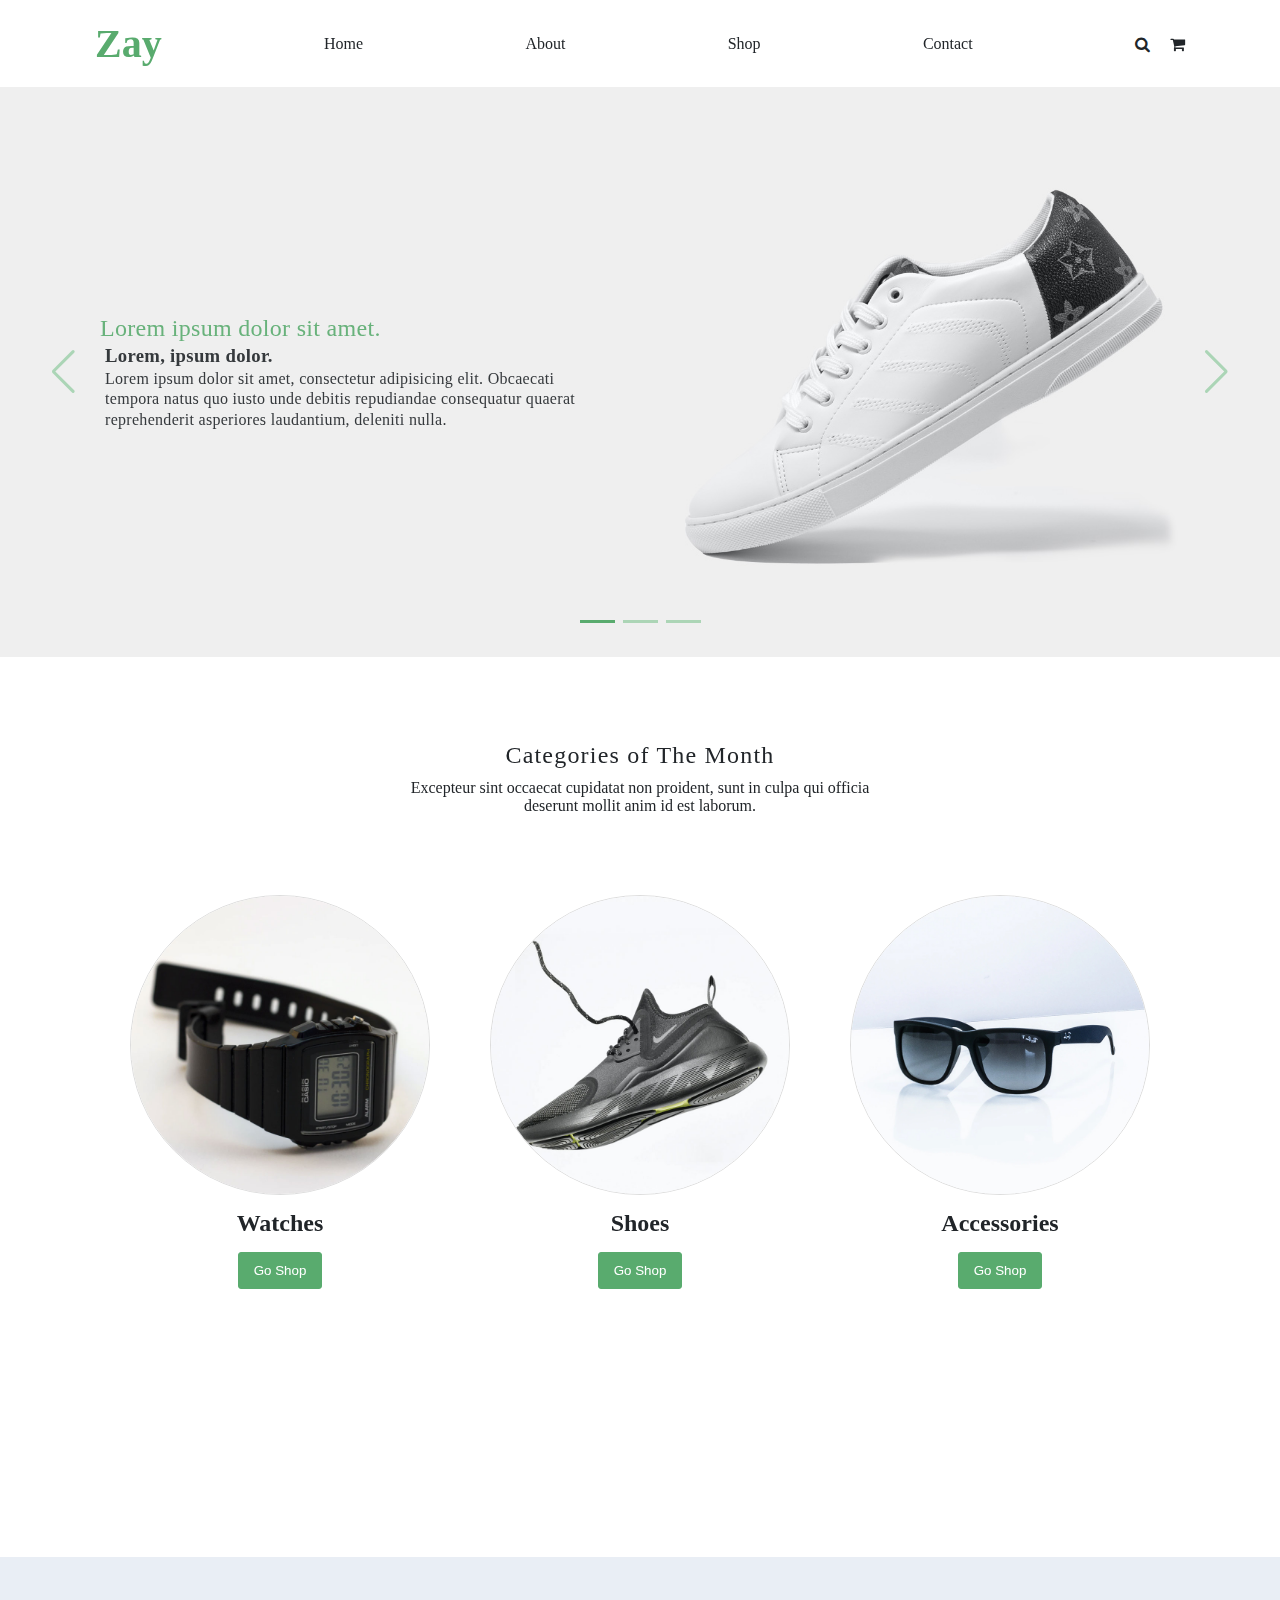
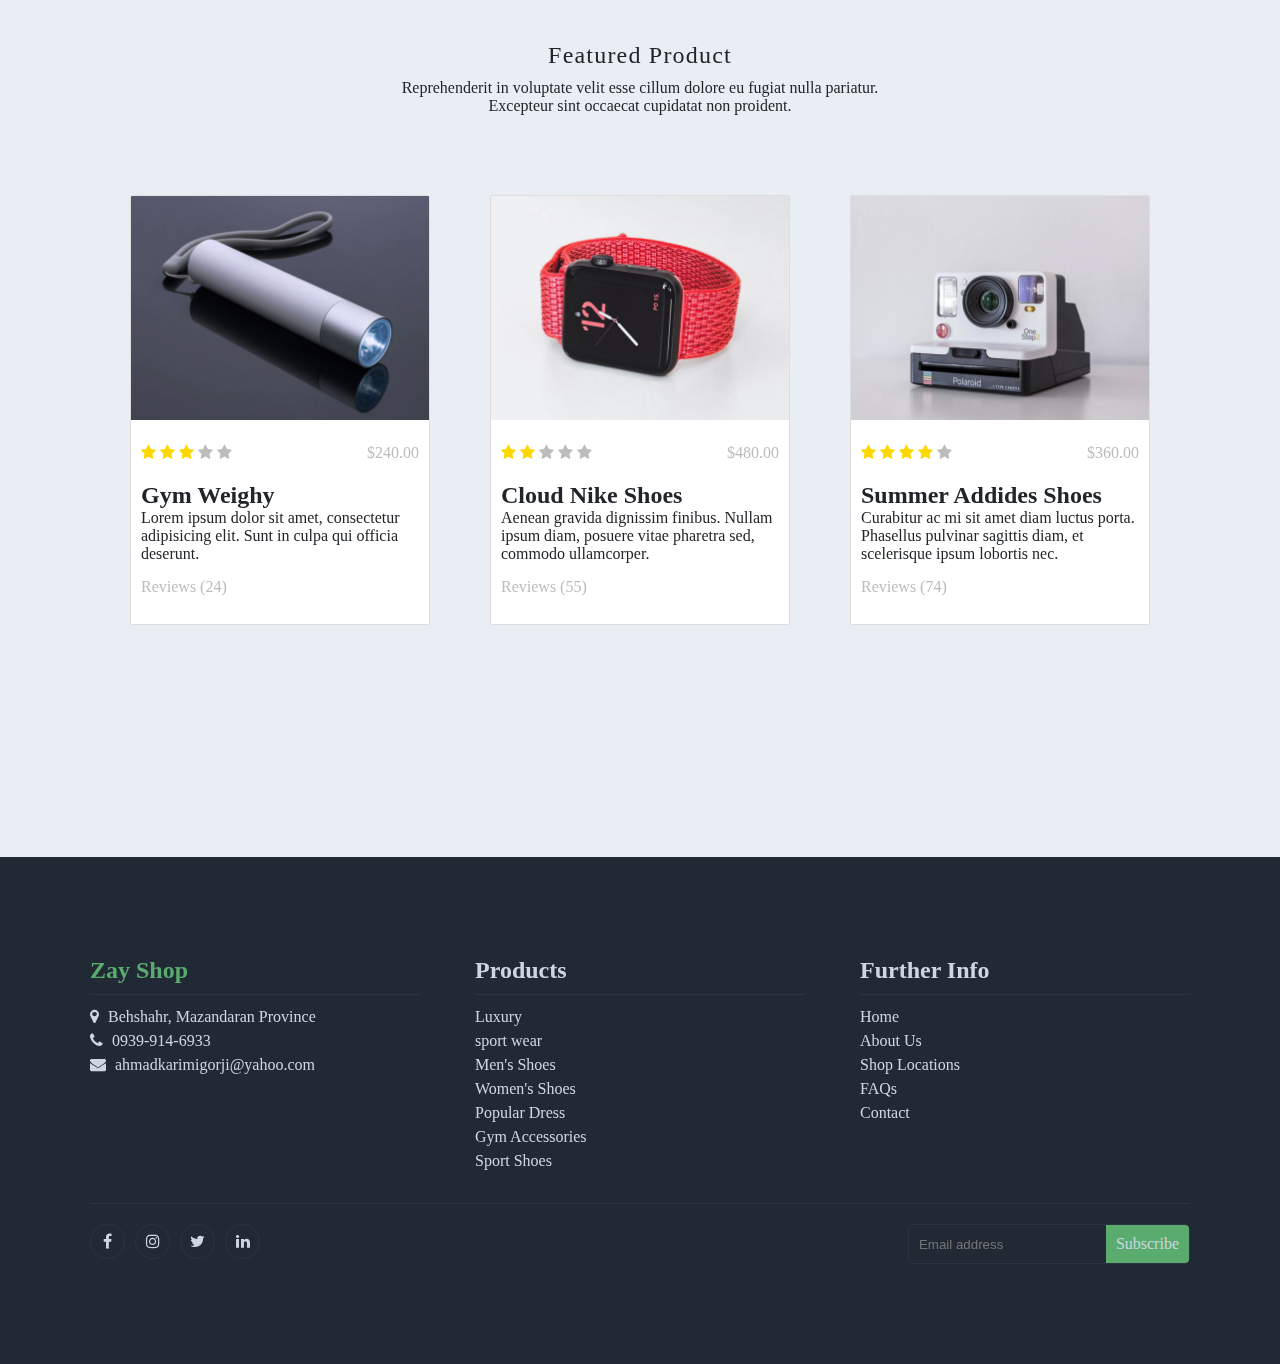
<file: index.html>
<!DOCTYPE html>
<html lang="en">
  <head>
    <meta charset="UTF-8" />
    <meta http-equiv="X-UA-Compatible" content="IE=edge" />
    <meta name="viewport" content="width=device-width, initial-scale=1.0" />
    <link rel="shortcut icon" href="assets/image/apple-icon.png" />
    <link
      rel="stylesheet"
      href="https://cdn.jsdelivr.net/npm/swiper@8/swiper-bundle.min.css"
    />
    <link rel="stylesheet" href="./css/style.css" />
    <!-- <link rel="stylesheet" href="./css/font.css"> -->
    <link
      rel="stylesheet"
      href="https://cdnjs.cloudflare.com/ajax/libs/font-awesome/4.7.0/css/font-awesome.css"
    />
    <title>Zay Shop</title>
  </head>
  <body>
    <!-- start header nav -->
    <header>
      <nav>
        <div class="container">
          <div class="navbar">
            <div class="navbar__menu">
              <a class="shop-name" href="">Zay</a>
              <ul class="menu__list">
                <ul>
                  <li class="menu__item"><a href="#">Home</a></li>
                  <li class="menu__item"><a href="about.html">About</a></li>
                  <li class="menu__item"><a href="shop.html">Shop</a></li>
                  <li class="menu__item"><a href="contact.html">Contact</a></li>
                </ul>
                <li class="menu__last-item">
                  <div class="search-box">
                    <input type="text" placeholder="Search..." />
                    <i class="fa fa-search"></i>
                  </div>
                  <span class="shopping-cart-icon">
                    <i class="fa fa-shopping-cart"></i>
                    <span class="quantity-cart"></span>
                  </span>
                </li>
              </ul>
            </div>
            <div class="hamberger-menu">
              <span><i class="fa fa-bars"></i></span>
            </div>
          </div>
        </div>
      </nav>
    </header>
    <!-- end header nav -->

    <!-- start search modal -->
    <div class="search-modal">
      <div class="search-modal__item">
        <div class="search-modal__close"><i class="fa fa-close"></i></div>
        <div class="search-box">
          <input class="search-input" type="text" placeholder="Search..." />
          <i class="fa fa-search"></i>
        </div>
      </div>
      <div class="search-modal-back-dray"></div>
    </div>
    <!-- end search modal -->

    <!-- start shopping cart modal -->
    <div class="modal-cart">
      <div class="modal__item">
        <span><i class="fa fa-close close-cart"></i></span>

        <div class="empty-cart">
          <p>Your Cart Is Empty</p>
          <img src="./assets/image/cart-icon.png" alt="cart icon" />
        </div>

        <div class="modal-cart-inner"></div>
        <div class="modal-btn">
          <p></p>
          <div>
            <div>
              <button class="btn btn-secondry clear-all">Clear All</button>
              <a href="buy.html" class="modal-buy-link">
                <button class="btn btn-primary buy-btn">buy</button>
              </a>
            </div>
            <p class="error"></p>
          </div>
        </div>
      </div>
    </div>
    <div class="modal-cart-back-dray"></div>
    <!-- end shopping cart modal -->

    <!-- start hero banner -->
    <div class="hero-banner">
      <div class="swiper">
        <!-- Additional required wrapper -->
        <div class="swiper-wrapper">
          <!-- Slides -->
          <div class="swiper-slide">
            <img src="assets/image/banner_img_01.jpg" alt="banner image" />
            <div class="hero-banner__text">
              <h2>Lorem ipsum dolor sit amet.</h2>
              <h3>Lorem, ipsum dolor.</h3>
              <p>
                Lorem ipsum dolor sit amet, consectetur adipisicing elit.
                Obcaecati tempora natus quo iusto unde debitis repudiandae
                consequatur quaerat reprehenderit asperiores laudantium,
                deleniti nulla.
              </p>
            </div>
          </div>
          <div class="swiper-slide">
            <img src="assets/image/banner_img_02.jpg" alt="banner image" />
            <div class="hero-banner__text">
              <h2>Lorem ipsum dolor sit amet.</h2>
              <h3>Lorem, ipsum dolor.</h3>
              <p>
                Lorem ipsum dolor sit amet, consectetur adipisicing elit.
                Obcaecati tempora natus quo iusto unde debitis repudiandae
                consequatur quaerat reprehenderit asperiores laudantium,
                deleniti nulla.
              </p>
            </div>
          </div>
          <div class="swiper-slide">
            <img src="assets/image/banner_img_03.jpg" alt="banner image" />
            <div class="hero-banner__text">
              <h2>Lorem ipsum dolor sit amet.</h2>
              <h3>Lorem, ipsum dolor.</h3>
              <p>
                Lorem ipsum dolor sit amet, consectetur adipisicing elit.
                Obcaecati tempora natus quo iusto unde debitis repudiandae
                consequatur quaerat reprehenderit asperiores laudantium,
                deleniti nulla.
              </p>
            </div>
          </div>
        </div>
        <!-- If we need pagination -->
        <div class="swiper-pagination"></div>

        <!-- If we need navigation buttons -->
        <div class="swiper-button-prev"></div>
        <div class="swiper-button-next"></div>
      </div>
    </div>
    <!-- end hero banner -->

    <!-- start categories of the month-->
    <div class="categories">
      <div class="container">
        <div class="categories-inner">
          <div class="header-categories">
            <h2>Categories of The Month</h2>
            <p>
              Excepteur sint occaecat cupidatat non proident, sunt in culpa qui
              officia deserunt mollit anim id est laborum.
            </p>
          </div>
          <div class="body-categories">
            <div class="product-categories">
              <img src="assets/image/category_img_01.jpg" alt="" />
              <h2>Watches</h2>
              <button class="btn btn-primary">Go Shop</button>
            </div>

            <div class="product-categories">
              <img src="assets/image/category_img_02.jpg" alt="" />
              <h2>Shoes</h2>
              <button class="btn btn-primary">Go Shop</button>
            </div>

            <div class="product-categories">
              <img src="assets/image/category_img_03.jpg" alt="" />
              <h2>Accessories</h2>
              <button class="btn btn-primary">Go Shop</button>
            </div>
          </div>
        </div>
      </div>
    </div>
    <!-- end categoris of the month-->

    <!-- start featured product -->
    <div class="featured">
      <div class="container">
        <div class="featured-inner">
          <div class="header-featured">
            <h2>Featured Product</h2>
            <p>
              Reprehenderit in voluptate velit esse cillum dolore eu fugiat
              nulla pariatur. Excepteur sint occaecat cupidatat non proident.
            </p>
          </div>
          <div class="body-featured">
            <div class="featured-product">
              <img src="assets/image/feature_prod_01.jpg" alt="" />
              <div class="details-featured">
                <div>
                  <span class="stars-box">
                    <i class="fa fa-star active"></i>
                    <i class="fa fa-star active"></i>
                    <i class="fa fa-star active"></i>
                    <i class="fa fa-star"></i>
                    <i class="fa fa-star"></i>
                  </span>
                  <span class="price">$240.00</span>
                </div>
                <h2>Gym Weighy</h2>
                <p>
                  Lorem ipsum dolor sit amet, consectetur adipisicing elit. Sunt
                  in culpa qui officia deserunt.
                </p>
                <span class="review-featured">Reviews (24)</span>
              </div>
            </div>

            <div class="featured-product">
              <img src="assets/image/feature_prod_02.jpg" alt="" />
              <div class="details-featured">
                <div>
                  <span class="stars-box">
                    <i class="fa fa-star active"></i>
                    <i class="fa fa-star active"></i>
                    <i class="fa fa-star"></i>
                    <i class="fa fa-star"></i>
                    <i class="fa fa-star"></i>
                  </span>
                  <span class="price">$480.00</span>
                </div>
                <h2>Cloud Nike Shoes</h2>
                <p>
                  Aenean gravida dignissim finibus. Nullam ipsum diam, posuere
                  vitae pharetra sed, commodo ullamcorper.
                </p>
                <span class="review-featured">Reviews (55)</span>
              </div>
            </div>

            <div class="featured-product">
              <img src="assets/image/feature_prod_03.jpg" alt="" />
              <div class="details-featured">
                <div>
                  <span class="stars-box">
                    <i class="fa fa-star active"></i>
                    <i class="fa fa-star active"></i>
                    <i class="fa fa-star active"></i>
                    <i class="fa fa-star active"></i>
                    <i class="fa fa-star"></i>
                  </span>
                  <span class="price">$360.00</span>
                </div>
                <h2>Summer Addides Shoes</h2>
                <p>
                  Curabitur ac mi sit amet diam luctus porta. Phasellus pulvinar
                  sagittis diam, et scelerisque ipsum lobortis nec.
                </p>
                <span class="review-featured">Reviews (74)</span>
              </div>
            </div>
          </div>
        </div>
      </div>
    </div>
    <!-- end featured product -->

    <!-- start footer -->
    <footer>
      <div class="main-footer">
        <div class="container block">
          <div class="footer-link">
            <div class="footer-contact">
              <h2>Zay Shop</h2>
              <a
                href="https://www.google.com/maps/place/%D8%A8%D9%87%D8%B4%D9%87%D8%B1%D8%8C+%D8%A7%D8%B3%D8%AA%D8%A7%D9%86+%D9%85%D8%A7%D8%B2%D9%86%D8%AF%D8%B1%D8%A7%D9%86%D8%8C+%D8%A7%DB%8C%D8%B1%D8%A7%D9%86%E2%80%AD/@36.7111917,53.5744514,13z/data=!3m1!4b1!4m5!3m4!1s0x3f84c34aadd553d1:0x53ffb49016ada071!8m2!3d36.6987017!4d53.5422337"
              >
                <i class="fa fa-map-marker"></i>
                <span>Behshahr, Mazandaran Province</span>
              </a>
              <a href="tel:09399146933">
                <i class="fa fa-phone"></i>
                <span>0939-914-6933</span>
              </a>
              <a href="mailto:ahmadkarimigorji@yahoo.com">
                <i class="fa fa-envelope"></i>
                <span>ahmadkarimigorji@yahoo.com</span>
              </a>
            </div>

            <div class="footer-products">
              <h2>Products</h2>
              <a href="#">Luxury</a>
              <a href="#">sport wear</a>
              <a href="#">Men's Shoes</a>
              <a href="#">Women's Shoes</a>
              <a href="#">Popular Dress</a>
              <a href="#">Gym Accessories</a>
              <a href="#">Sport Shoes</a>
            </div>

            <div class="footer-further">
              <h2>Further Info</h2>
              <a href="#">Home</a>
              <a href="about.html">About Us</a>
              <a href="#">Shop Locations</a>
              <a href="#">FAQs</a>
              <a href="contact.html">Contact</a>
            </div>
          </div>

          <div class="footer-social">
            <div class="footer-icon">
              <a href=""
                ><span><i class="fa fa-facebook"></i></span
              ></a>
              <a href=""
                ><span><i class="fa fa-instagram"></i></span
              ></a>
              <a href=""
                ><span><i class="fa fa-twitter"></i></span
              ></a>
              <a href=""
                ><span><i class="fa fa-linkedin"></i></span
              ></a>
            </div>
            <div class="footer-email">
              <div>
                <input type="email" placeholder="Email address" />
                <span>Subscribe</span>
              </div>
            </div>
          </div>
        </div>
      </div>
    </footer>
    <!-- end footer -->

    <script src="https://cdn.jsdelivr.net/npm/swiper@8/swiper-bundle.min.js"></script>
    <script src="js/swiper.js"></script>
    <script type="module" src="js/app.js"></script>
  </body>
</html>
</file>
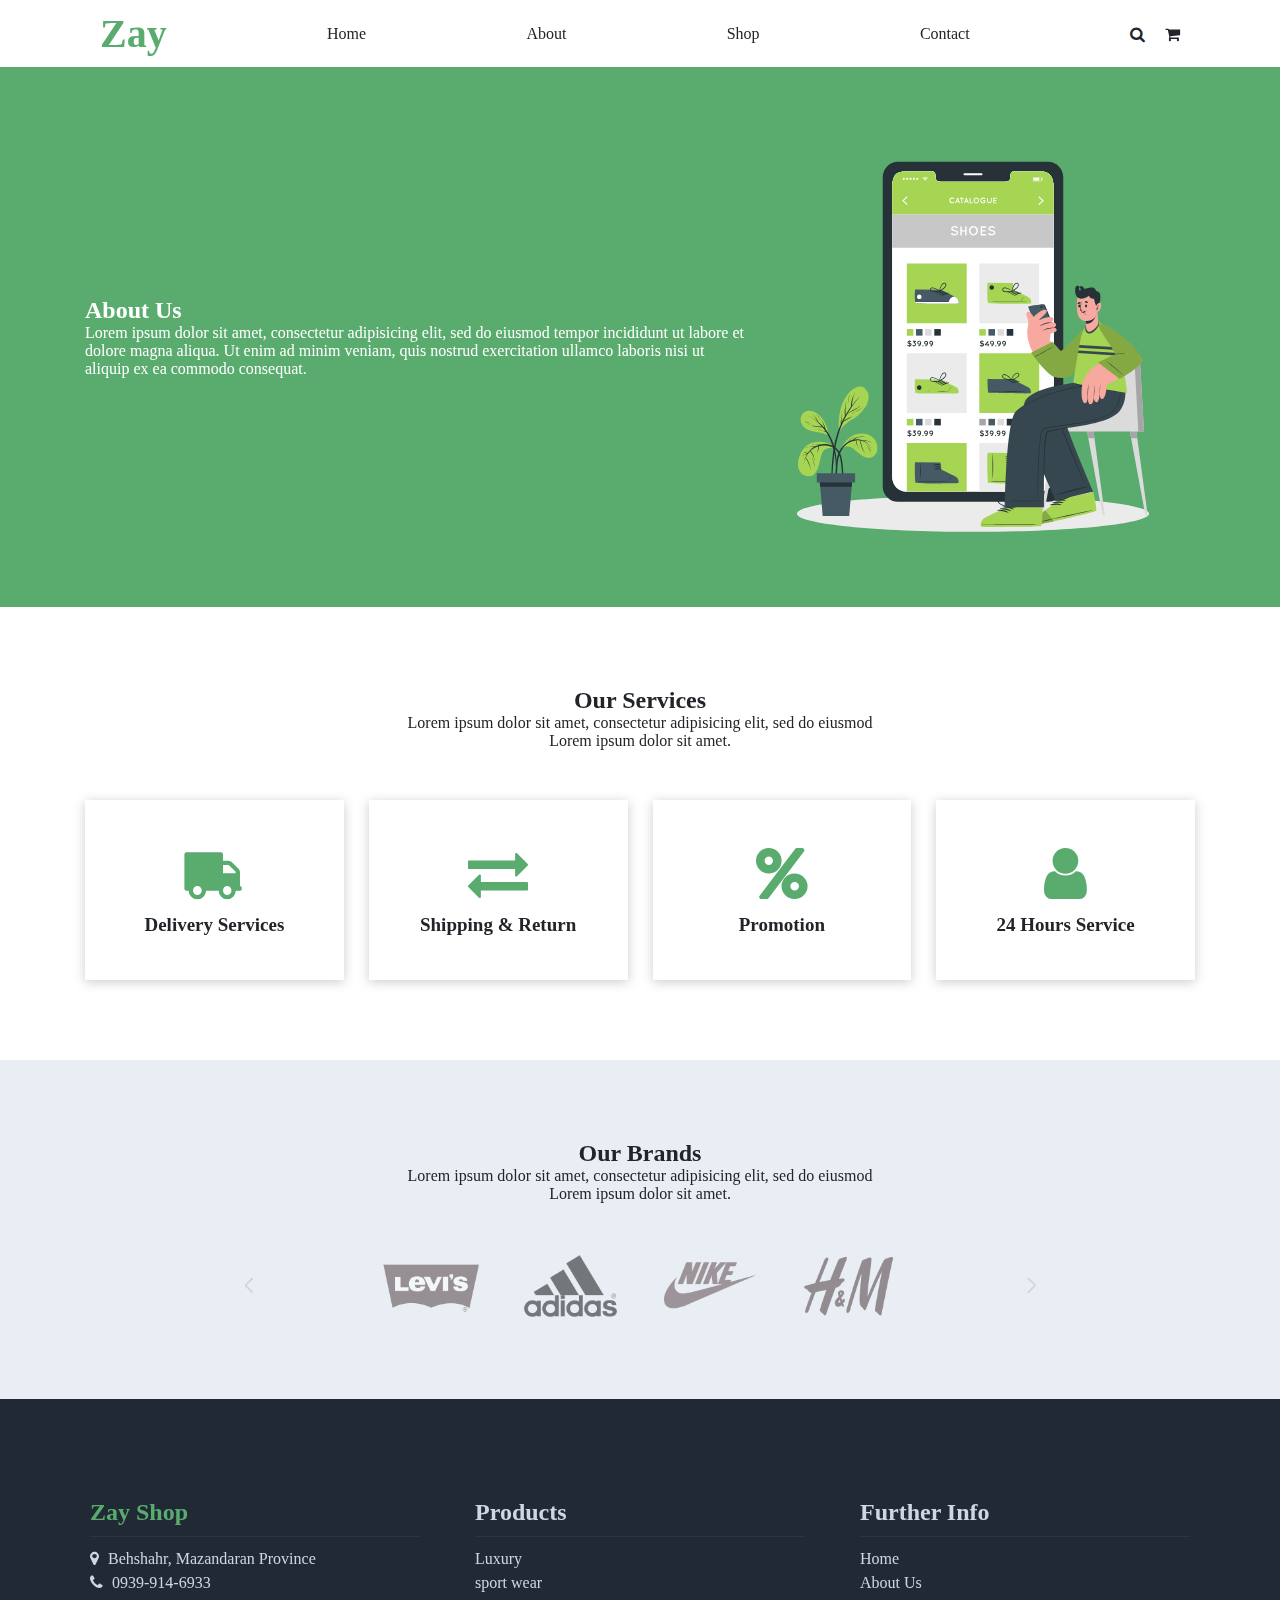
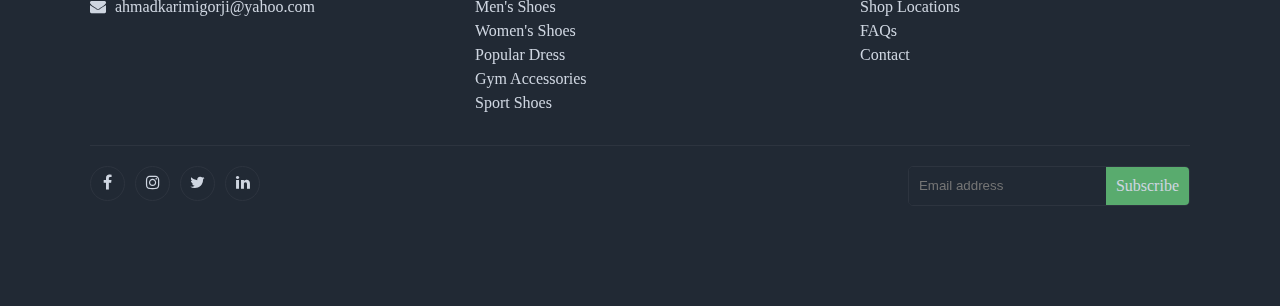
<file: about.html>
<!DOCTYPE html>
<html lang="en">
  <head>
    <meta charset="UTF-8" />
    <meta http-equiv="X-UA-Compatible" content="IE=edge" />
    <meta name="viewport" content="width=device-width, initial-scale=1.0" />
    <link rel="shortcut icon" href="assets/image/apple-icon.png" />
    <link
      rel="stylesheet"
      href="https://cdn.jsdelivr.net/npm/swiper@8/swiper-bundle.min.css"
    />
    <link rel="stylesheet" href="./css/style.css" />
    <!-- <link rel="stylesheet" href="./css/font.css"> -->
    <link
      rel="stylesheet"
      href="https://cdnjs.cloudflare.com/ajax/libs/font-awesome/4.7.0/css/font-awesome.css"
    />
    <title>Zay Shop</title>
  </head>
  <body>
    <!-- start header nav -->
    <header>
      <nav>
        <div class="container block">
          <div class="navbar">
            <div class="navbar__menu">
              <a class="shop-name" href="">Zay</a>
              <ul class="menu__list">
                <ul>
                  <li class="menu__item"><a href="index.html">Home</a></li>
                  <li class="menu__item"><a href="#">About</a></li>
                  <li class="menu__item"><a href="shop.html">Shop</a></li>
                  <li class="menu__item"><a href="contact.html">Contact</a></li>
                </ul>
                <li class="menu__last-item">
                  <div class="search-box">
                    <input type="text" placeholder="Search..." />
                    <i class="fa fa-search"></i>
                  </div>
                  <span class="shopping-cart-icon">
                    <i class="fa fa-shopping-cart"></i>
                    <span class="quantity-cart"></span>
                  </span>
                </li>
              </ul>
            </div>
            <div class="hamberger-menu">
              <span><i class="fa fa-bars"></i></span>
            </div>
          </div>
        </div>
      </nav>
    </header>
    <!-- end header nav -->

    <!-- start search modal -->
    <div class="search-modal">
      <div class="search-modal__item">
        <div class="search-modal__close"><i class="fa fa-close"></i></div>
        <div class="search-box">
          <input class="search-input" type="text" placeholder="Search..." />
          <i class="fa fa-search"></i>
        </div>
      </div>
      <div class="search-modal-back-dray"></div>
    </div>
    <!-- end search modal -->

    <!-- start shopping cart modal -->
    <div class="modal-cart">
      <div class="modal__item">
        <span><i class="fa fa-close close-cart"></i></span>

        <div class="empty-cart">
          <p>Your Cart Is Empty</p>
          <img src="./assets/image/cart-icon.png" alt="cart icon" />
        </div>

        <div class="modal-cart-inner"></div>
        <div class="modal-btn">
          <p></p>
          <div>
            <div>
              <button class="btn btn-secondry clear-all">Clear All</button>
              <a href="buy.html" class="modal-buy-link">
                <button class="btn btn-primary buy-btn">buy</button>
              </a>
            </div>
            <p class="error"></p>
          </div>
        </div>
      </div>
    </div>
    <div class="modal-cart-back-dray"></div>
    <!-- end shopping cart modal -->

    <!-- start about banner -->
    <div class="about-hero">
      <div class="container">
        <div class="about">
          <div>
            <h2>About Us</h2>
            <p>
              Lorem ipsum dolor sit amet, consectetur adipisicing elit, sed do
              eiusmod tempor incididunt ut labore et dolore magna aliqua. Ut
              enim ad minim veniam, quis nostrud exercitation ullamco laboris
              nisi ut aliquip ex ea commodo consequat.
            </p>
          </div>
          <img src="./assets/image/about-hero.svg" alt="about about-hero" />
        </div>
      </div>
    </div>
    <!-- end about banner -->

    <!-- start about our services -->
    <div class="our-services">
      <div class="container">
        <div class="services">
          <div class="header-services">
            <h2>Our Services</h2>
            <p>
              Lorem ipsum dolor sit amet, consectetur adipisicing elit, sed do
              eiusmod Lorem ipsum dolor sit amet.
            </p>
          </div>
          <div class="body-services">
            <div>
              <span><i class="fa fa-truck"></i></span>
              <p>Delivery Services</p>
            </div>
            <div>
              <span><i class="fa fa-exchange"></i></span>
              <p>Shipping & Return</p>
            </div>
            <div>
              <span><i class="fa fa-percent"></i></span>
              <p>Promotion</p>
            </div>
            <div>
              <span><i class="fa fa-user"></i></span>
              <p>24 Hours Service</p>
            </div>
          </div>
        </div>
      </div>
    </div>
    <!-- end about our services -->

    <!-- start about Our Brands -->
    <div class="our-brands">
      <div class="container">
        <div class="brands">
          <div class="header-brands">
            <h2>Our Brands</h2>
            <p>
              Lorem ipsum dolor sit amet, consectetur adipisicing elit, sed do
              eiusmod Lorem ipsum dolor sit amet.
            </p>
          </div>
          <div class="body-brands">
            <div class="swiper">
              <!-- Additional required wrapper -->
              <div class="swiper-wrapper">
                <!-- Slides -->
                <div class="swiper-slide">
                  <img src="./assets/image/brand_01.png" alt="brand image" />
                  <img src="./assets/image/brand_02.png" alt="brand image" />
                  <img src="./assets/image/brand_03.png" alt="brand image" />
                  <img src="./assets/image/brand_04.png" alt="brand image" />
                </div>
              </div>
              <!-- If we need navigation buttons -->
              <div class="swiper-button-prev"></div>
              <div class="swiper-button-next"></div>
            </div>
          </div>
        </div>
      </div>
    </div>
    <!-- end about Our Brands -->

    <!-- start footer -->
    <footer>
      <div class="main-footer">
        <div class="container block">
          <div class="footer-link">
            <div class="footer-contact">
              <h2>Zay Shop</h2>
              <a
                href="https://www.google.com/maps/place/%D8%A8%D9%87%D8%B4%D9%87%D8%B1%D8%8C+%D8%A7%D8%B3%D8%AA%D8%A7%D9%86+%D9%85%D8%A7%D8%B2%D9%86%D8%AF%D8%B1%D8%A7%D9%86%D8%8C+%D8%A7%DB%8C%D8%B1%D8%A7%D9%86%E2%80%AD/@36.7111917,53.5744514,13z/data=!3m1!4b1!4m5!3m4!1s0x3f84c34aadd553d1:0x53ffb49016ada071!8m2!3d36.6987017!4d53.5422337"
              >
                <i class="fa fa-map-marker"></i>
                <span>Behshahr, Mazandaran Province</span>
              </a>
              <a href="tel:09399146933">
                <i class="fa fa-phone"></i>
                <span>0939-914-6933</span>
              </a>
              <a href="mailto:ahmadkarimigorji@yahoo.com">
                <i class="fa fa-envelope"></i>
                <span>ahmadkarimigorji@yahoo.com</span>
              </a>
            </div>

            <div class="footer-products">
              <h2>Products</h2>
              <a href="shop.html">Luxury</a>
              <a href="shop.html">sport wear</a>
              <a href="shop.html">Men's Shoes</a>
              <a href="shop.html">Women's Shoes</a>
              <a href="shop.html">Popular Dress</a>
              <a href="shop.html">Gym Accessories</a>
              <a href="shop.html">Sport Shoes</a>
            </div>

            <div class="footer-further">
              <h2>Further Info</h2>
              <a href="index.html">Home</a>
              <a href="#">About Us</a>
              <a href="#">Shop Locations</a>
              <a href="#">FAQs</a>
              <a href="contact.html">Contact</a>
            </div>
          </div>

          <div class="footer-social">
            <div class="footer-icon">
              <a href=""
                ><span><i class="fa fa-facebook"></i></span
              ></a>
              <a href=""
                ><span><i class="fa fa-instagram"></i></span
              ></a>
              <a href=""
                ><span><i class="fa fa-twitter"></i></span
              ></a>
              <a href=""
                ><span><i class="fa fa-linkedin"></i></span
              ></a>
            </div>
            <div class="footer-email">
              <div>
                <input type="email" placeholder="Email address" />
                <span>Subscribe</span>
              </div>
            </div>
          </div>
        </div>
      </div>
    </footer>
    <!-- end footer -->

    <script src="https://cdn.jsdelivr.net/npm/swiper@8/swiper-bundle.min.js"></script>
    <script src="js/swiper.js"></script>
    <script type="module" src="js/app.js"></script>
  </body>
</html>
</file>
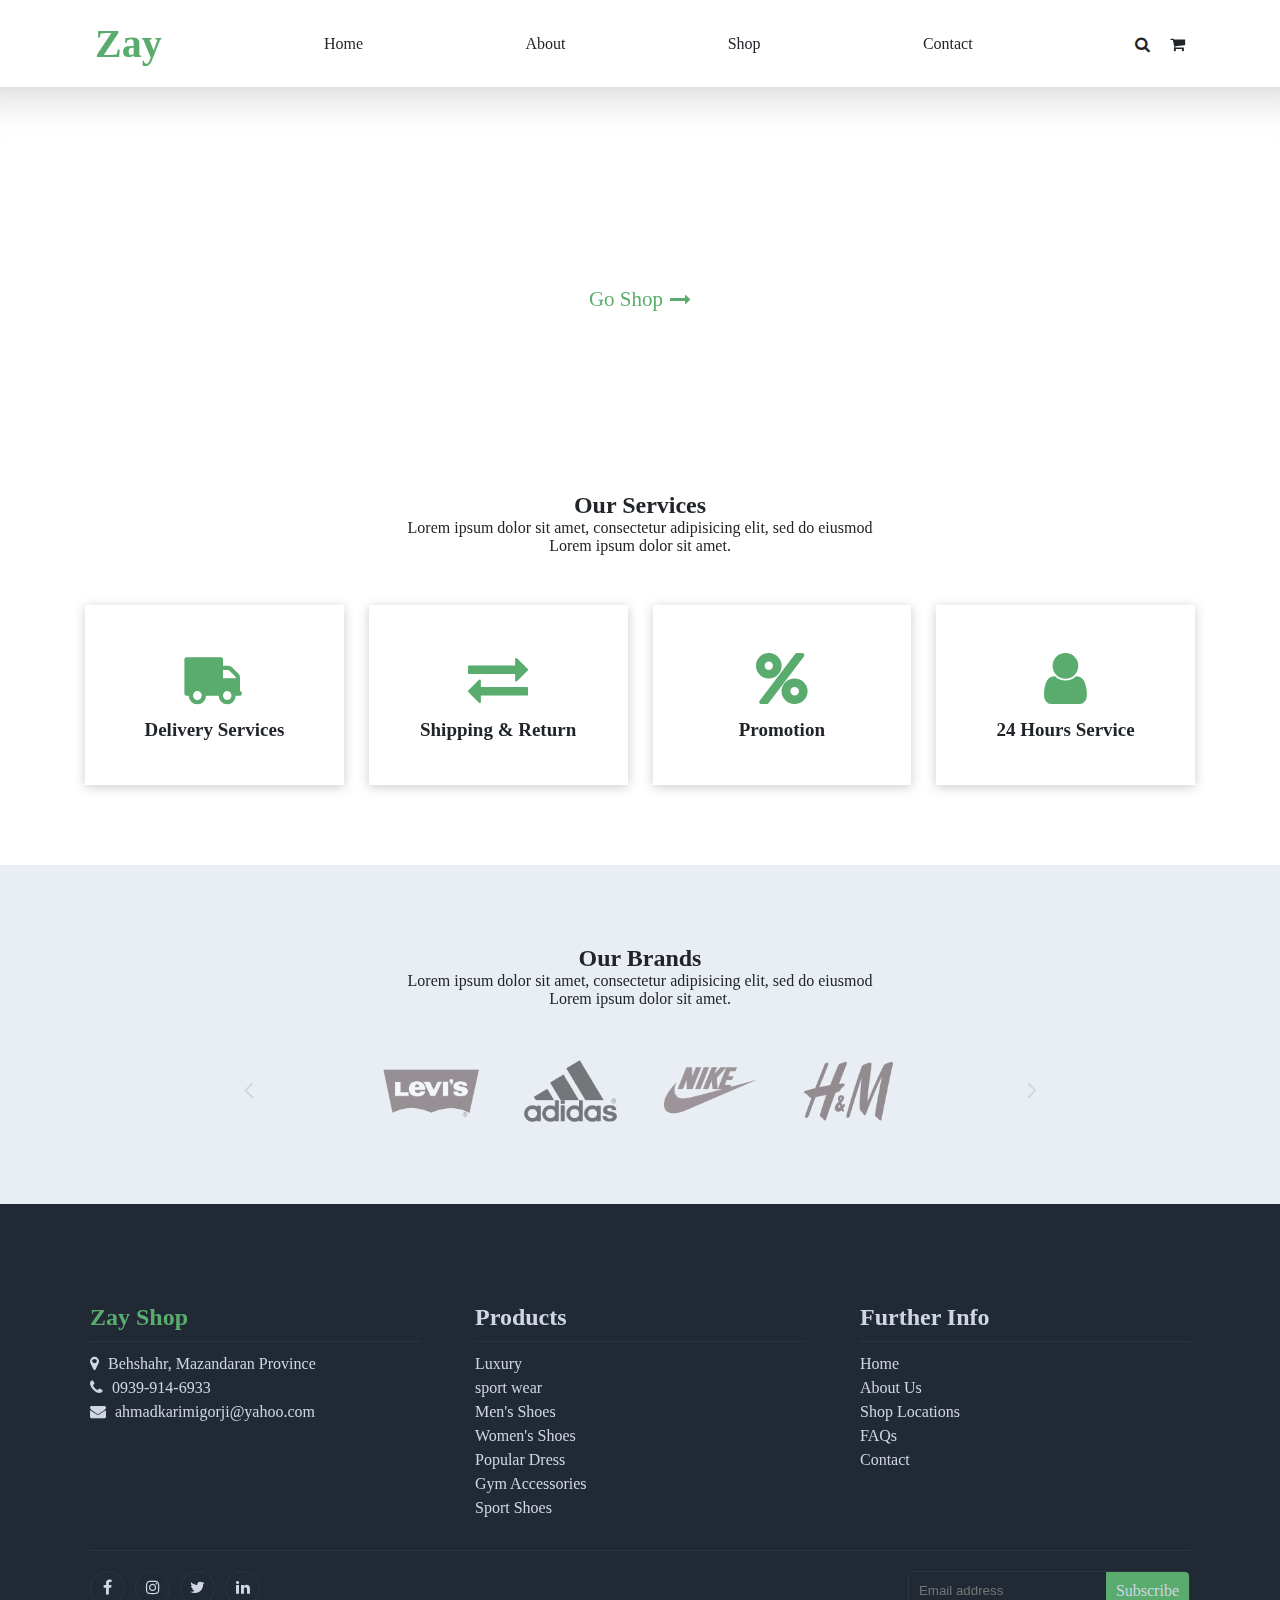
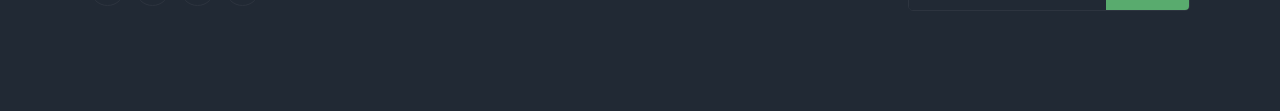
<file: buy.html>
<!DOCTYPE html>
<html lang="en">
  <head>
    <meta charset="UTF-8" />
    <meta http-equiv="X-UA-Compatible" content="IE=edge" />
    <meta name="viewport" content="width=device-width, initial-scale=1.0" />
    <link rel="shortcut icon" href="assets/image/apple-icon.png" />
    <link
      rel="stylesheet"
      href="https://cdn.jsdelivr.net/npm/swiper@8/swiper-bundle.min.css"
    />
    <link rel="stylesheet" href="./css/style.css" />
    <!-- <link rel="stylesheet" href="./css/font.css"> -->
    <link
      rel="stylesheet"
      href="https://cdnjs.cloudflare.com/ajax/libs/font-awesome/4.7.0/css/font-awesome.css"
    />
    <title>Zay Shop</title>
  </head>
  <body>
    <!-- start header nav -->
    <header>
      <nav>
        <div class="container">
          <div class="navbar">
            <div class="navbar__menu">
              <a class="shop-name" href="">Zay</a>
              <ul class="menu__list">
                <ul>
                  <li class="menu__item"><a href="index.html">Home</a></li>
                  <li class="menu__item"><a href="#">About</a></li>
                  <li class="menu__item"><a href="shop.html">Shop</a></li>
                  <li class="menu__item"><a href="contact.html">Contact</a></li>
                </ul>
                <li class="menu__last-item">
                  <div class="search-box">
                    <input type="text" placeholder="Search..." />
                    <i class="fa fa-search"></i>
                  </div>
                  <span class="shopping-cart-icon">
                    <i class="fa fa-shopping-cart"></i>
                    <span class="quantity-cart"></span>
                  </span>
                </li>
              </ul>
            </div>
            <div class="hamberger-menu">
              <span><i class="fa fa-bars"></i></span>
            </div>
          </div>
        </div>
      </nav>
    </header>
    <!-- end header nav -->

    <!-- start search modal -->
    <div class="search-modal">
      <div class="search-modal__item">
        <div class="search-modal__close"><i class="fa fa-close"></i></div>
        <div class="search-box">
          <input class="search-input" type="text" placeholder="Search..." />
          <i class="fa fa-search"></i>
        </div>
      </div>
      <div class="search-modal-back-dray"></div>
    </div>
    <!-- end search modal -->

    <!-- start shopping cart modal -->
    <div class="modal-cart">
      <div class="modal__item">
        <span><i class="fa fa-close close-cart"></i></span>

        <div class="empty-cart">
          <p>Your Cart Is Empty</p>
          <img src="./assets/image/cart-icon.png" alt="cart icon" />
        </div>

        <div class="modal-cart-inner"></div>
        <div class="modal-btn">
          <p></p>
          <div>
            <div>
              <button class="btn btn-secondry clear-all">Clear All</button>
              <a href="buy.html" class="modal-buy-link">
                <button class="btn btn-primary buy-btn">buy</button>
              </a>
            </div>
            <p class="error"></p>
          </div>
        </div>
      </div>
    </div>
    <div class="modal-cart-back-dray"></div>
    <!-- end shopping cart modal -->

    <!-- start buy page -->
    <div class="buy">
      <div class="container">
        <div class="buy-inner">
          <h2>MY SHOPPING CART (7)</h2>

          <div class="buy-product"></div>

          <div class="buy-details">
            <div class="buy-promo-code">
              <div class="promo-code-header">
                <h3 class="promo-title">Apply a promo code</h3>
                <span><i class="fa fa-chevron-down"></i></span>
              </div>
              <div class="promo-code-body">
                <input type="text" placeholder="Enter a promo code" />
                <span>APPLY</span>
              </div>
            </div>

            <div class="buy-price">
              <div>
                <span>Your saving</span>
                <span>-$0.00</span>
              </div>
              <div>
                <span>Subtotal</span>
                <span class="sub-total-price">$400.00</span>
              </div>
              <div>
                <span>Shopping costs</span>
                <span>$0.00</span>
              </div>
              <div>
                <span>Estimated sales tax</span>
                <span>-</span>
              </div>
              <div>
                <span>Estimated total</span>
                <span class="estimated-total-price">$400.00</span>
              </div>
            </div>

            <div class="buy-details-btn">
              <button class="btn checkout">CHECKOUT</button>
              <button class="btn continue">CONTINUE</button>
            </div>
          </div>
        </div>
      </div>
    </div>

    <!-- end buy page -->

    <!-- start modal edit -->
    <div class="modal-edit">
      <div class="modal__item">
        <span><i class="fa fa-close close-edit"></i></span>

        <div class="modal-edit-inner">
          <div class="color">
            <h4>Color :</h4>
            <div></div>
          </div>
          <div class="size">
            <h4>Size :</h4>
            <div></div>
          </div>
        </div>
        <div class="modal-edit-btn">
          <button class="btn btn-primary update-btn">Update Item</button>
          <button class="btn btn-secondry cancel-btn">Cancel</button>
        </div>
      </div>
    </div>
    <div class="modal-edit-back-dray"></div>
    <!-- start modal edit -->

    <!-- start about our services -->
    <div class="our-services">
      <div class="container">
        <div class="services">
          <div class="header-services">
            <h2>Our Services</h2>
            <p>
              Lorem ipsum dolor sit amet, consectetur adipisicing elit, sed do
              eiusmod Lorem ipsum dolor sit amet.
            </p>
          </div>
          <div class="body-services">
            <div>
              <span><i class="fa fa-truck"></i></span>
              <p>Delivery Services</p>
            </div>
            <div>
              <span><i class="fa fa-exchange"></i></span>
              <p>Shipping & Return</p>
            </div>
            <div>
              <span><i class="fa fa-percent"></i></span>
              <p>Promotion</p>
            </div>
            <div>
              <span><i class="fa fa-user"></i></span>
              <p>24 Hours Service</p>
            </div>
          </div>
        </div>
      </div>
    </div>
    <!-- end about our services -->

    <!-- start about Our Brands -->
    <div class="our-brands">
      <div class="container">
        <div class="brands">
          <div class="header-brands">
            <h2>Our Brands</h2>
            <p>
              Lorem ipsum dolor sit amet, consectetur adipisicing elit, sed do
              eiusmod Lorem ipsum dolor sit amet.
            </p>
          </div>
          <div class="body-brands">
            <div class="swiper">
              <!-- Additional required wrapper -->
              <div class="swiper-wrapper">
                <!-- Slides -->
                <div class="swiper-slide">
                  <img src="./assets/image/brand_01.png" alt="brand image" />
                  <img src="./assets/image/brand_02.png" alt="brand image" />
                  <img src="./assets/image/brand_03.png" alt="brand image" />
                  <img src="./assets/image/brand_04.png" alt="brand image" />
                </div>
              </div>
              <!-- If we need navigation buttons -->
              <div class="swiper-button-prev"></div>
              <div class="swiper-button-next"></div>
            </div>
          </div>
        </div>
      </div>
    </div>
    <!-- end about Our Brands -->

    <!-- start footer -->
    <footer>
      <div class="main-footer">
        <div class="container block">
          <div class="footer-link">
            <div class="footer-contact">
              <h2>Zay Shop</h2>
              <a
                href="https://www.google.com/maps/place/%D8%A8%D9%87%D8%B4%D9%87%D8%B1%D8%8C+%D8%A7%D8%B3%D8%AA%D8%A7%D9%86+%D9%85%D8%A7%D8%B2%D9%86%D8%AF%D8%B1%D8%A7%D9%86%D8%8C+%D8%A7%DB%8C%D8%B1%D8%A7%D9%86%E2%80%AD/@36.7111917,53.5744514,13z/data=!3m1!4b1!4m5!3m4!1s0x3f84c34aadd553d1:0x53ffb49016ada071!8m2!3d36.6987017!4d53.5422337"
              >
                <i class="fa fa-map-marker"></i>
                <span>Behshahr, Mazandaran Province</span>
              </a>
              <a href="tel:09399146933">
                <i class="fa fa-phone"></i>
                <span>0939-914-6933</span>
              </a>
              <a href="mailto:ahmadkarimigorji@yahoo.com">
                <i class="fa fa-envelope"></i>
                <span>ahmadkarimigorji@yahoo.com</span>
              </a>
            </div>

            <div class="footer-products">
              <h2>Products</h2>
              <a href="shop.html">Luxury</a>
              <a href="shop.html">sport wear</a>
              <a href="shop.html">Men's Shoes</a>
              <a href="shop.html">Women's Shoes</a>
              <a href="shop.html">Popular Dress</a>
              <a href="shop.html">Gym Accessories</a>
              <a href="shop.html">Sport Shoes</a>
            </div>

            <div class="footer-further">
              <h2>Further Info</h2>
              <a href="index.html">Home</a>
              <a href="#">About Us</a>
              <a href="#">Shop Locations</a>
              <a href="#">FAQs</a>
              <a href="contact.html">Contact</a>
            </div>
          </div>

          <div class="footer-social">
            <div class="footer-icon">
              <a href=""
                ><span><i class="fa fa-facebook"></i></span
              ></a>
              <a href=""
                ><span><i class="fa fa-instagram"></i></span
              ></a>
              <a href=""
                ><span><i class="fa fa-twitter"></i></span
              ></a>
              <a href=""
                ><span><i class="fa fa-linkedin"></i></span
              ></a>
            </div>
            <div class="footer-email">
              <div>
                <input type="email" placeholder="Email address" />
                <span>Subscribe</span>
              </div>
            </div>
          </div>
        </div>
      </div>
    </footer>
    <!-- end footer -->

    <script src="https://cdn.jsdelivr.net/npm/swiper@8/swiper-bundle.min.js"></script>
    <script src="js/swiper.js"></script>
    <script type="module" src="js/buyPage.js"></script>
  </body>
</html>
</file>
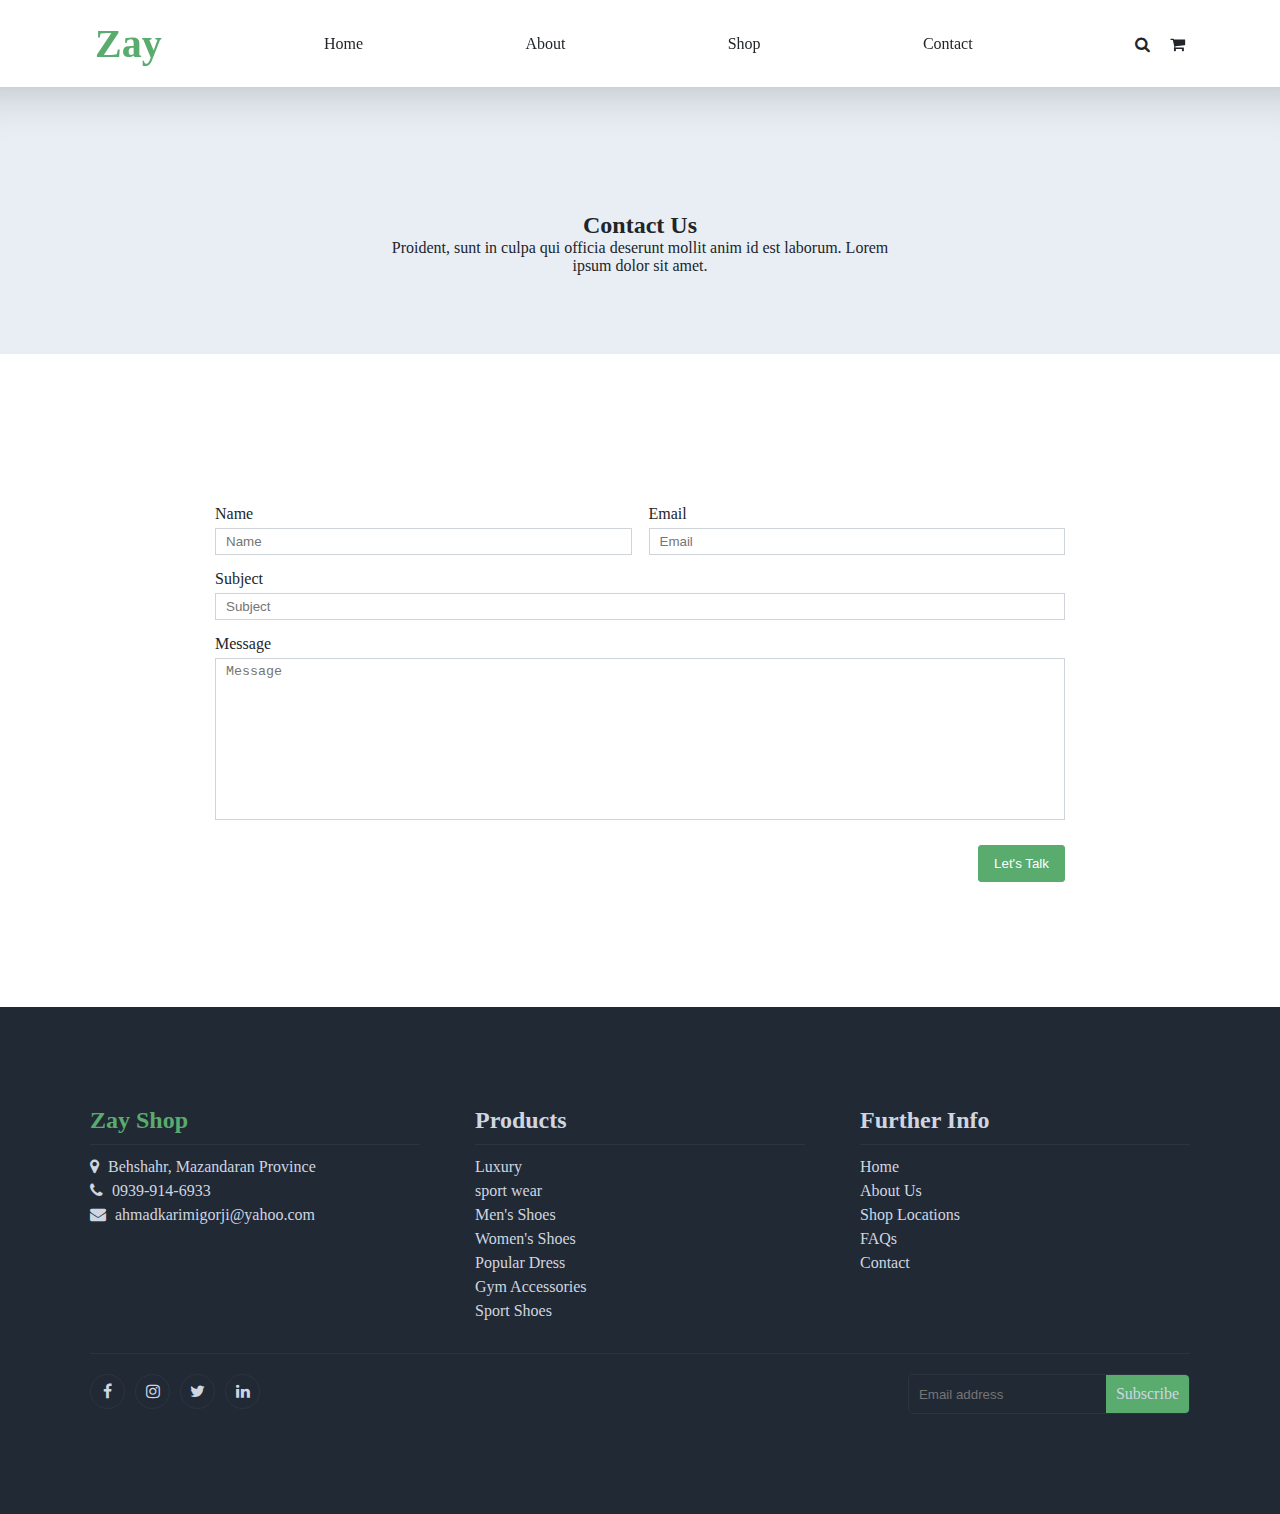
<file: contact.html>
<!DOCTYPE html>
<html lang="en">
  <head>
    <meta charset="UTF-8" />
    <meta http-equiv="X-UA-Compatible" content="IE=edge" />
    <meta name="viewport" content="width=device-width, initial-scale=1.0" />
    <link rel="shortcut icon" href="assets/image/apple-icon.png" />
    <link rel="stylesheet" href="./css/style.css" />
    <!-- <link rel="stylesheet" href="./css/font.css"> -->
    <link
      rel="stylesheet"
      href="https://cdnjs.cloudflare.com/ajax/libs/font-awesome/4.7.0/css/font-awesome.css"
    />
    <title>Zay Shop</title>
  </head>
  <body>
    <!-- start header nav -->
    <header>
      <nav>
        <div class="container">
          <div class="navbar">
            <div class="navbar__menu">
              <a class="shop-name" href="">Zay</a>
              <ul class="menu__list">
                <ul>
                  <li class="menu__item"><a href="index.html">Home</a></li>
                  <li class="menu__item"><a href="about.html">About</a></li>
                  <li class="menu__item"><a href="shop.html">Shop</a></li>
                  <li class="menu__item"><a href="#">Contact</a></li>
                </ul>
                <li class="menu__last-item">
                  <div class="search-box">
                    <input type="text" placeholder="Search..." />
                    <i class="fa fa-search"></i>
                  </div>
                  <span class="shopping-cart-icon">
                    <i class="fa fa-shopping-cart"></i>
                    <span class="quantity-cart"></span>
                  </span>
                </li>
              </ul>
            </div>
            <div class="hamberger-menu">
              <span><i class="fa fa-bars"></i></span>
            </div>
          </div>
        </div>
      </nav>
    </header>
    <!-- end header nav -->

    <!-- start search modal -->
    <div class="search-modal">
      <div class="search-modal__item">
        <div class="search-modal__close"><i class="fa fa-close"></i></div>
        <div class="search-box">
          <input class="search-input" type="text" placeholder="Search..." />
          <i class="fa fa-search"></i>
        </div>
      </div>
      <div class="search-modal-back-dray"></div>
    </div>
    <!-- end search modal -->

    <!-- start shopping cart modal -->
    <div class="modal-cart">
      <div class="modal__item">
        <span><i class="fa fa-close close-cart"></i></span>

        <div class="empty-cart">
          <p>Your Cart Is Empty</p>
          <img src="./assets/image/cart-icon.png" alt="cart icon" />
        </div>

        <div class="modal-cart-inner"></div>
        <div class="modal-btn">
          <p></p>
          <div>
            <div>
              <button class="btn btn-secondry clear-all">Clear All</button>
              <a href="buy.html" class="modal-buy-link">
                <button class="btn btn-primary buy-btn">buy</button>
              </a>
            </div>
            <p class="error"></p>
          </div>
        </div>
      </div>
    </div>
    <div class="modal-cart-back-dray"></div>
    <!-- end shopping cart modal -->

    <!-- start about Contact Us -->
    <div class="contact-us">
      <div class="container">
        <div class="contact">
          <div class="header-contact">
            <h2>Contact Us</h2>
            <p>
              Proident, sunt in culpa qui officia deserunt mollit anim id est
              laborum. Lorem ipsum dolor sit amet.
            </p>
          </div>
          <div class="body-contact">
            <div>
              <div class="body-contact__input">
                <label for="name-input">Name</label>
                <input type="text" placeholder="Name" id="name-input" />
              </div>
              <div class="body-contact__input">
                <label for="email-input">Email</label>
                <input type="text" placeholder="Email" id="email-input" />
              </div>
            </div>
            <label for="Subject-input">Subject</label>
            <input type="text" placeholder="Subject" id="Subject-input" />
            <label for="message-input">Message</label>
            <textarea
              name=""
              id="message-input"
              cols="30"
              rows="10"
              placeholder="Message"
            ></textarea>
            <div>
              <button class="btn btn-primary">Let's Talk</button>
            </div>
          </div>
        </div>
      </div>
    </div>
    <!-- end about Contact Us -->

    <!-- start footer -->
    <footer>
      <div class="main-footer">
        <div class="container block">
          <div class="footer-link">
            <div class="footer-contact">
              <h2>Zay Shop</h2>
              <a
                href="https://www.google.com/maps/place/%D8%A8%D9%87%D8%B4%D9%87%D8%B1%D8%8C+%D8%A7%D8%B3%D8%AA%D8%A7%D9%86+%D9%85%D8%A7%D8%B2%D9%86%D8%AF%D8%B1%D8%A7%D9%86%D8%8C+%D8%A7%DB%8C%D8%B1%D8%A7%D9%86%E2%80%AD/@36.7111917,53.5744514,13z/data=!3m1!4b1!4m5!3m4!1s0x3f84c34aadd553d1:0x53ffb49016ada071!8m2!3d36.6987017!4d53.5422337"
              >
                <i class="fa fa-map-marker"></i>
                <span>Behshahr, Mazandaran Province</span>
              </a>
              <a href="tel:09399146933">
                <i class="fa fa-phone"></i>
                <span>0939-914-6933</span>
              </a>
              <a href="mailto:ahmadkarimigorji@yahoo.com">
                <i class="fa fa-envelope"></i>
                <span>ahmadkarimigorji@yahoo.com</span>
              </a>
            </div>

            <div class="footer-products">
              <h2>Products</h2>
              <a href="shop.html">Luxury</a>
              <a href="shop.html">sport wear</a>
              <a href="shop.html">Men's Shoes</a>
              <a href="shop.html">Women's Shoes</a>
              <a href="shop.html">Popular Dress</a>
              <a href="shop.html">Gym Accessories</a>
              <a href="shop.html">Sport Shoes</a>
            </div>

            <div class="footer-further">
              <h2>Further Info</h2>
              <a href="index.html">Home</a>
              <a href="about.html">About Us</a>
              <a href="#">Shop Locations</a>
              <a href="#">FAQs</a>
              <a href="contact.html">Contact</a>
            </div>
          </div>

          <div class="footer-social">
            <div class="footer-icon">
              <a href=""
                ><span><i class="fa fa-facebook"></i></span
              ></a>
              <a href=""
                ><span><i class="fa fa-instagram"></i></span
              ></a>
              <a href=""
                ><span><i class="fa fa-twitter"></i></span
              ></a>
              <a href=""
                ><span><i class="fa fa-linkedin"></i></span
              ></a>
            </div>
            <div class="footer-email">
              <div>
                <input type="email" placeholder="Email address" />
                <span>Subscribe</span>
              </div>
            </div>
          </div>
        </div>
      </div>
    </footer>
    <!-- end footer -->

    <script type="module" src="js/app.js"></script>
  </body>
</html>
</file>
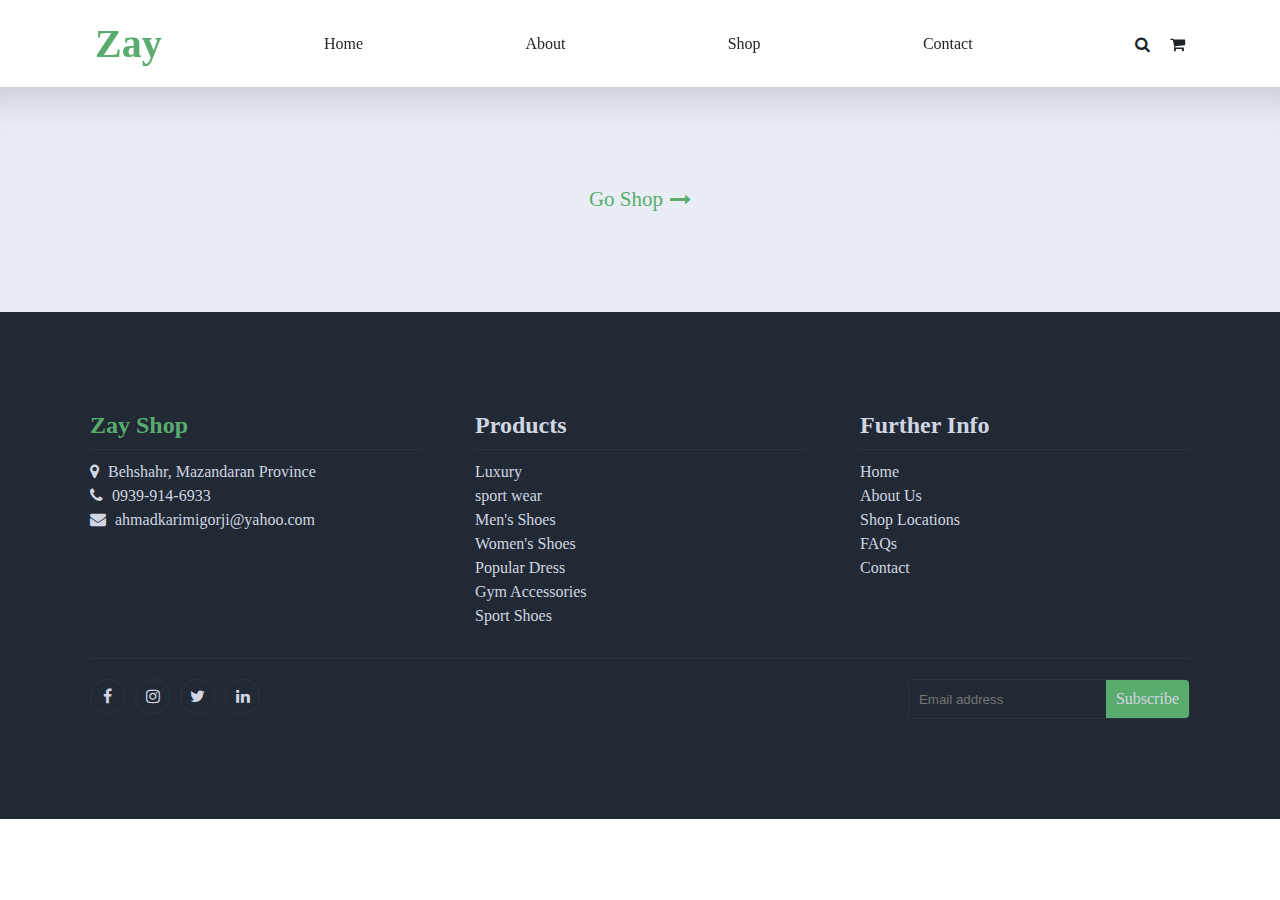
<file: shopSingle.html>
<!DOCTYPE html>
<html lang="en">
  <head>
    <meta charset="UTF-8" />
    <meta http-equiv="X-UA-Compatible" content="IE=edge" />
    <meta name="viewport" content="width=device-width, initial-scale=1.0" />
    <link rel="shortcut icon" href="assets/image/apple-icon.png" />
    <link rel="stylesheet" href="./css/style.css" />
    <!-- <link rel="stylesheet" href="./css/font.css"> -->
    <link
      rel="stylesheet"
      href="https://cdnjs.cloudflare.com/ajax/libs/font-awesome/4.7.0/css/font-awesome.css"
    />
    <title>Zay Shop</title>
  </head>
  <body>
    <!-- start header nav -->
    <header>
      <nav>
        <div class="container">
          <div class="navbar">
            <div class="navbar__menu">
              <a class="shop-name" href="">Zay</a>
              <ul class="menu__list">
                <ul>
                  <li class="menu__item"><a href="index.html">Home</a></li>
                  <li class="menu__item"><a href="about.html">About</a></li>
                  <li class="menu__item"><a href="shop.html">Shop</a></li>
                  <li class="menu__item"><a href="contact.html">Contact</a></li>
                </ul>
                <li class="menu__last-item">
                  <div class="search-box">
                    <input type="text" placeholder="Search..." />
                    <i class="fa fa-search"></i>
                  </div>
                  <span class="shopping-cart-icon">
                    <i class="fa fa-shopping-cart"></i>
                    <span class="quantity-cart"></span>
                  </span>
                </li>
              </ul>
            </div>
            <div class="hamberger-menu">
              <span><i class="fa fa-bars"></i></span>
            </div>
          </div>
        </div>
      </nav>
    </header>
    <!-- end header nav -->

    <!-- start search modal -->
    <div class="search-modal">
      <div class="search-modal__item">
        <div class="search-modal__close"><i class="fa fa-close"></i></div>
        <div class="search-box">
          <input class="search-input" type="text" placeholder="Search..." />
          <i class="fa fa-search"></i>
        </div>
      </div>
      <div class="search-modal-back-dray"></div>
    </div>
    <!-- end search modal -->

    <!-- start shopping cart modal -->
    <div class="modal-cart">
      <div class="modal__item">
        <span><i class="fa fa-close close-cart"></i></span>

        <div class="empty-cart">
          <p>Your Cart Is Empty</p>
          <img src="./assets/image/cart-icon.png" alt="cart icon" />
        </div>

        <div class="modal-cart-inner"></div>
        <div class="modal-btn">
          <p></p>
          <div>
            <div>
              <button class="btn btn-secondry clear-all">Clear All</button>
              <a href="buy.html" class="modal-buy-link">
                <button class="btn btn-primary buy-btn">buy</button>
              </a>
            </div>
            <p class="error"></p>
          </div>
        </div>
      </div>
    </div>
    <div class="modal-cart-back-dray"></div>
    <!-- end shopping cart modal -->

    <!-- start shop single  -->

    <!-- start show detail product  -->
    <div class="shop-single">
      <div class="container"></div>
    </div>
    <!-- end show detail product  -->

    <!-- start related product  -->
    <div class="related-products">
      <div class="container">
        <div class="related-products-inner">
          <h1>Related Products</h1>
          <div class="related-slider" id="related"></div>
        </div>
      </div>
    </div>
    <!-- end related product  -->

    <!-- end shop single  -->

    <!-- start footer -->
    <footer>
      <div class="main-footer">
        <div class="container block">
          <div class="footer-link">
            <div class="footer-contact">
              <h2>Zay Shop</h2>
              <a
                href="https://www.google.com/maps/place/%D8%A8%D9%87%D8%B4%D9%87%D8%B1%D8%8C+%D8%A7%D8%B3%D8%AA%D8%A7%D9%86+%D9%85%D8%A7%D8%B2%D9%86%D8%AF%D8%B1%D8%A7%D9%86%D8%8C+%D8%A7%DB%8C%D8%B1%D8%A7%D9%86%E2%80%AD/@36.7111917,53.5744514,13z/data=!3m1!4b1!4m5!3m4!1s0x3f84c34aadd553d1:0x53ffb49016ada071!8m2!3d36.6987017!4d53.5422337"
              >
                <i class="fa fa-map-marker"></i>
                <span>Behshahr, Mazandaran Province</span>
              </a>
              <a href="tel:09399146933">
                <i class="fa fa-phone"></i>
                <span>0939-914-6933</span>
              </a>
              <a href="mailto:ahmadkarimigorji@yahoo.com">
                <i class="fa fa-envelope"></i>
                <span>ahmadkarimigorji@yahoo.com</span>
              </a>
            </div>

            <div class="footer-products">
              <h2>Products</h2>
              <a href="#">Luxury</a>
              <a href="#">sport wear</a>
              <a href="#">Men's Shoes</a>
              <a href="#">Women's Shoes</a>
              <a href="#">Popular Dress</a>
              <a href="#">Gym Accessories</a>
              <a href="#">Sport Shoes</a>
            </div>

            <div class="footer-further">
              <h2>Further Info</h2>
              <a href="index.html">Home</a>
              <a href="about.html">About Us</a>
              <a href="#">Shop Locations</a>
              <a href="#">FAQs</a>
              <a href="contact.html">Contact</a>
            </div>
          </div>

          <div class="footer-social">
            <div class="footer-icon">
              <a href=""
                ><span><i class="fa fa-facebook"></i></span
              ></a>
              <a href=""
                ><span><i class="fa fa-instagram"></i></span
              ></a>
              <a href=""
                ><span><i class="fa fa-twitter"></i></span
              ></a>
              <a href=""
                ><span><i class="fa fa-linkedin"></i></span
              ></a>
            </div>
            <div class="footer-email">
              <div>
                <input type="email" placeholder="Email address" />
                <span>Subscribe</span>
              </div>
            </div>
          </div>
        </div>
      </div>
    </footer>
    <!-- end footer -->

    <script type="module" src="js/shopSinglePage.js"></script>
  </body>
</html>
</file>
<file: css/style.css>
*,
*::before,
*::after {
  margin: 0;
  padding: 0;
  box-sizing: border-box;
  list-style: none;
}
:root {
  --colorPrimary: #59ab6e;
  --colorSecondry: #69bb7e;
  --colorLight: #e9eef5;
  --colorDark: #212934;
  --textColor: #212529;
  --textColorLight: #cfd6e1;
  --textMuted: #bcbcbc;
  --textWarning: #ede861;
  --borderLight: #ced4da;
  --borderDark: #2d343f;
  --mainWhite: #fff;
  --mainBlack: #000;
  --bannerColor: #efefef;
}

html {
  font-size: 62.5%;
}
body {
  font-size: 1.4rem;
  color: var(--textColor);
}
p {
  font-weight: lighter;
}
@media screen and (min-width: 768px) {
  body {
    font-size: 1.5rem;
  }
}
@media screen and (min-width: 1024px) {
  body {
    font-size: 1.6rem;
  }
}

/* ========== scroll bar ================== */
body ::-webkit-scrollbar {
  width: 5px;
  height: 5px;
}
/* Track */
body ::-webkit-scrollbar-track {
  background: #ebebeb;
  border-radius: 20px;
}

/* Handle */
body ::-webkit-scrollbar-thumb {
  background: #b8b8b8;
  border-radius: 20px;
}
/* ========== scroll bar ================== */

/* ========================================== */
.container {
  width: 100%;
  max-width: 1140px;
  margin: 0 auto;
  padding: 1rem 1.5rem;
}
.block {
  padding: 0 2rem;
}

/* ================== btn ============================= */

.btn {
  border: none;
  padding: 1rem 1.5rem;
  border-radius: 3px;
  cursor: pointer;
}
.btn-primary {
  background-color: var(--colorPrimary);
  color: var(--mainWhite);
  border: 1px solid var(--colorPrimary);
}
.btn-secondry {
  border: 1px solid var(--colorPrimary);
  background-color: var(--mainWhite);
  color: var(--colorPrimary);
}

/* ================== navbar ============================= */
.navbar {
  position: relative;
  width: 100%;
  display: flex;
  align-items: center;
}
.navbar__menu {
  flex: 1;
}
.menu__list {
  width: 100%;
  max-height: 0;
  overflow: hidden;
  transition: all 0.4s ease;
}
.menu__list.active {
  position: relative;
  max-height: 20rem;
  transition: all 0.4s ease;
}
.navbar__menu a {
  display: block;
  text-decoration: none;
  padding: 1rem;
  color: var(--textColor);
}
.menu__list > li {
  padding: 1rem 0;
}
.navbar__menu a.shop-name {
  display: inline-block;
  font-size: 4rem;
  font-weight: bold;
  color: var(--colorPrimary);
}
.fa-bars,
.fa-search,
.shopping-cart-icon {
  cursor: pointer;
}
.navbar__menu .menu__last-item {
  display: flex;
  align-items: center;
}
.search-box {
  display: flex;
  flex: 1;
  border: 1px solid var(--borderLight);
  border-radius: 5px;
  overflow: hidden;
}
.menu__last-item i {
  padding: 1rem;
}
.search-box input {
  padding: 1rem;
  flex: 1;
  border: none;
  outline: none;
  border-radius: 5px;
}
.shopping-cart-icon {
  position: relative;
}
.quantity-cart {
  position: absolute;
  width: 18px;
  height: 18px;
  display: flex;
  justify-content: center;
  align-items: center;
  top: -0.2rem;
  right: 0rem;
  font-weight: bold;
  background-color: var(--colorLight);
  border-radius: 100%;
  display: none;
}
.quantity-cart.active {
  display: flex;
}
.search-box i {
  background-color: #e9ecef;
}
.hamberger-menu {
  align-self: flex-start;
  margin-top: 2.7rem;
}

@media screen and (min-width: 768px) {
  .navbar__menu {
    display: flex;
    align-items: center;
    flex: 1;
  }
  .navbar__menu .menu__list {
    position: relative;
    display: flex;
    justify-content: space-around;
    align-items: center;
    max-height: max-content;
  }
  .navbar__menu .menu__list ul {
    display: flex;
    justify-content: space-evenly;
    flex: 1;
  }
  .navbar__menu .search-box {
    border: none;
  }
  .navbar__menu .search-box input {
    display: none;
  }
  .search-box i {
    background-color: var(--mainWhite);
  }
  .hamberger-menu {
    display: none;
  }
}

/* ========================search madal====================== */
.search-modal,
.search-modal-back-dray {
  width: 100%;
  height: 100%;
  top: 0;
  left: 0;
  background-color: var(--mainWhite);
  z-index: -10;
  opacity: 0;
}
.search-modal {
  position: fixed;
}
.search-modal-back-dray {
  position: absolute;
  display: none;
}
.search-modal .search-modal__item {
  max-width: 900px;
  padding: 0 2rem;
  margin: 5rem auto;
  transform: translateY(-50vh);
}
.search-modal .search-box {
  font-size: 2.5rem;
}
.search-modal .fa-close {
  padding: 1rem;
  margin-bottom: 2rem;
  cursor: pointer;
  font-size: 1.8rem;
}
.search-modal .fa-search {
  padding: 1rem;
  background-color: var(--colorPrimary);
  border: 1px solid var(--colorPrimary);
  color: var(--mainWhite);
}

@media screen and (min-width: 768px) {
  .search-modal.active {
    z-index: 20;
    opacity: 1;
    animation: search-modalAnimation 0.5s ease;
  }
  .search-modal.active .search-modal__item {
    transform: translateY(0);
    transition: all 0.4s ease;
  }
  .search-modal.active .search-modal-back-dray {
    display: block;
  }
}

@keyframes search-modalAnimation {
  0% {
    background-color: var(--mainBlack);
    opacity: 0.5;
  }
  50% {
    background-color: var(--mainBlack);
    opacity: 0.7;
  }
  80% {
    background-color: var(--mainWhite);
    opacity: 1;
  }
  100% {
    background-color: var(--mainWhite);
    opacity: 1;
  }
}

/* -------------------------- shopping cart modal------------------------------------------------- */

.modal-cart {
  position: fixed;
  width: 280px;
  margin: 0 auto;
  background-color: white;
  z-index: 15;
  left: 50%;
  top: 0;
  transform: translate(-50%, -250vh);
  box-shadow: 0 0 14px 0px var(--borderLight);
  padding: 4rem 0.5rem 1rem 0.5rem;
  transition: 0.3s;
}
.modal-cart > .modal__item > span {
  position: absolute;
  right: 0;
  top: 0;
}
.modal-cart .fa-close {
  padding: 1.5rem 2rem;
}
.modal-cart .fa-close:hover {
  cursor: pointer;
}
.modal-cart.active {
  transform: translate(-50%, 15vh);
  transition: 0.3s;
}

.modal-cart-inner {
  max-height: 350px;
  overflow-y: auto;
  padding: 0 1.5rem;
}

.empty-cart {
  display: flex;
  flex-direction: column;
  justify-content: center;
  align-items: center;
}
.modal-cart.full .empty-cart {
  display: none;
}
.empty-cart img {
  max-width: 200px;
  margin: 3rem 0;
}
.empty-cart p {
  color: var(--colorPrimary);
  font-size: 2.2rem;
  font-weight: bold;
}

.shopping-cart-product {
  width: 100%;
  display: flex;
  justify-content: space-between;
  padding: 0.3rem;
}
.shopping-cart-product img {
  width: 30%;
}
.shopping-cart-product {
  position: relative;
  border-bottom: 1px solid var(--borderLight);
  margin-top: 2rem;
  margin-bottom: 1rem;
  padding-bottom: 0.5rem;
}
.shopping-cart-details {
  display: flex;
  flex-direction: column;
  align-items: center;
  justify-content: space-around;

  align-items: flex-start;
  padding: 0 0.5rem 0 2rem;
  flex: 1;
}
.shopping-cart-quantity {
  display: flex;
  flex-direction: row;
  align-items: center;
}

.shopping-cart-details > :last-child {
  display: flex;
  flex-direction: row;
  align-items: center;
  justify-content: space-between;
  width: 100%;
}
.shopping-cart-product .details-icon a {
  text-decoration: none;
  color: var(--mainBlack);
}
.shopping-cart-product .details-icon i {
  padding: 0.5rem;
  opacity: 0.4;
}
.shopping-cart-product .details-icon i:hover {
  cursor: pointer;
  opacity: 1;
}
.shopping-cart-product .fa-trash-o:hover {
  color: red;
}
.shopping-cart-product .fa-pencil:hover {
  color: var(--colorPrimary);
}
.shopping-cart-details > :first-child > * {
  margin: 0.5rem 0;
}
.shopping-cart-quantity .btn {
  padding: 0;
  font-size: 0.8rem;
}
.shopping-cart-quantity .btn i {
  padding: 0.6rem 0.7rem;
}
.shopping-cart-quantity span {
  background-color: var(--colorDark);
  color: var(--mainWhite);
  padding: 0.1rem 0.6rem;
  border-radius: 3px;
  font-weight: normal;
  margin: 0 0.3rem;
}
.modal-btn {
  display: flex;
  align-items: center;
  justify-content: space-around;
  margin: 1rem 0.5rem;
}
.modal-btn > div > div {
  display: flex;
  align-items: center;
}
.modal-btn .btn {
  padding: 0.5rem 1rem;
  margin: 0 0.5rem;
}
.modal-cart-back-dray {
  display: none;
  position: fixed;
  top: 0;
  bottom: 0;
  left: 0;
  right: 0;
  background-color: rgba(0, 0, 0, 0.1);
  z-index: 10;
}
.modal-cart-back-dray.active {
  display: block;
}

@media screen and (min-width: 375px) {
  .modal-cart {
    width: 320px;
  }
}
@media screen and (min-width: 425px) {
  .modal-cart {
    width: 380px;
  }
}
@media screen and (min-width: 650px) {
  .modal-cart {
    width: 550px;
  }
  .modal-btn .btn {
    padding: 1rem 1.5rem;
  }
  .shopping-cart-details {
    flex-direction: row;
    justify-content: space-between;
    align-items: center;
  }
  .shopping-cart-details > :last-child {
    display: flex;
    flex-direction: column;
    align-items: center;
    justify-content: center;
    width: auto;
  }
  .shopping-cart-details .details-icon {
    order: 2;
    display: flex;
  }
  .shopping-cart-product .details-icon i {
    margin-top: 0.7rem;
  }
  .shopping-cart-details > :first-child > * {
    margin: 1rem 0;
  }
}

/* ============= hero banner ============================== */
.hero-banner {
  background-color: var(--bannerColor);
  display: flex;
  position: relative;
}
.hero-banner > div {
  display: flex;
}
.hero-banner .swiper {
  position: initial;
}
.hero-banner .swiper-slide {
  width: 100%;
  display: flex;
  flex-direction: column;
}

.hero-banner img {
  width: 100%;
}
.hero-banner__text {
  padding-bottom: 5rem;
  line-height: 1.3;
}
.hero-banner__text h2,
.hero-banner__text h3,
.hero-banner__text p {
  letter-spacing: 0.03rem;
  opacity: 0.9;
}
.hero-banner__text h2 {
  font-weight: lighter;
  color: var(--colorPrimary);
}
.hero-banner__text h3,
.hero-banner__text p {
  padding-left: 0.5rem;
}

.hero-banner .swiper-button-next,
.hero-banner .swiper-rtl .swiper-button-prev {
  right: 5px;
}
.hero-banner .swiper-button-prev,
.hero-banner .swiper-rtl .swiper-button-next {
  left: 5px;
}
.hero-banner .swiper-button-next,
.hero-banner .swiper-button-prev {
  color: var(--colorSecondry);
  opacity: 0.5;
}
.hero-banner .swiper-button-next:hover,
.hero-banner .swiper-button-prev:hover {
  color: var(--colorPrimary);
  opacity: 1;
}
.hero-banner .swiper .swiper-pagination {
  padding: 1rem 0;
}
.hero-banner .swiper-pagination-bullet {
  background-color: var(--colorSecondry);
  opacity: 0.5;
  width: 35px;
  height: 3px;
  border-radius: 0;
}
.hero-banner .swiper .swiper-pagination-bullet-active {
  background-color: var(--colorPrimary);
  opacity: 1;
}
.hero-banner .swiper {
  max-width: 300px;
  margin: 0 4rem;
}
@media screen and (min-width: 375px) {
  .hero-banner .swiper {
    max-width: 365px;
    margin: 0 auto;
  }
}
@media screen and (min-width: 425px) {
  .hero-banner .swiper {
    max-width: 415px;
  }
}
@media screen and (min-width: 540px) {
  .hero-banner .swiper {
    max-width: 530px;
  }
}
@media screen and (min-width: 650px) {
  .hero-banner .swiper {
    max-width: 640px;
  }
}
@media screen and (min-width: 768px) {
  .hero-banner .swiper {
    max-width: 758px;
  }
  .hero-banner .swiper-slide {
    display: flex;
    flex-direction: row;
    align-items: center;
  }
  .hero-banner img {
    order: 2;
  }
  .hero-banner .swiper-slide > div,
  .hero-banner .swiper-slide > img {
    width: 50%;
    padding: 3rem;
  }

  .hero-banner__text {
    width: 50%;
  }
  .hero-banner .swiper .swiper-pagination {
    padding: 2rem 0;
  }
}
@media screen and (min-width: 820px) {
  .hero-banner .swiper {
    max-width: 810px;
  }
}
@media screen and (min-width: 920px) {
  .hero-banner .swiper {
    max-width: 910px;
  }
}
@media screen and (min-width: 1024px) {
  .hero-banner .swiper {
    max-width: 1140px;
  }
}
@media screen and (min-width: 1250px) {
  .hero-banner .swiper-button-next,
  .hero-banner .swiper-rtl .swiper-button-prev {
    right: 50px;
  }
  .hero-banner .swiper-button-prev,
  .hero-banner .swiper-rtl .swiper-button-next {
    left: 50px;
  }
}
/* ---------------------categories----------featured product----------------------- */
.categories,
.featured {
  min-height: 100vh;
}
.categories-inner,
.featured-inner {
  display: flex;
  flex-direction: column;
  align-items: center;
  margin: 5rem 0;
}
.header-categories,
.header-featured {
  text-align: center;
  margin: 2.5rem;
  margin-bottom: 4rem;
}
.header-categories h2,
.header-featured h2 {
  font-weight: lighter;
  letter-spacing: 0.12rem;
  margin-bottom: 1rem;
}
.header-categories p,
.header-featured p {
  max-width: 500px;
}
.body-categories,
.body-featured {
  width: 100%;
  margin-top: 4rem;
}
.body-categories,
.body-categories .product-categories,
.body-featured {
  display: flex;
  flex-direction: column;
  align-items: center;
}
.body-categories > :nth-child(2),
.body-featured > :nth-child(2) {
  margin: 6rem 0;
}
.product-categories,
.featured-product {
  width: 300px;
}
.body-categories img {
  width: 100%;
  border: 1px solid #ddd;
  border-radius: 50%;
  object-fit: cover;
}
.body-categories h2 {
  margin: 1.5rem 0;
}

/* featured product------------------ */
.featured {
  background-color: var(--colorLight);
}
.body-featured img {
  width: 100%;
  object-fit: cover;
}
.featured-product {
  border: 1px solid #ddd;
  border-radius: 2px;
  overflow: hidden;
  background-color: var(--mainWhite);
}
.details-featured {
  padding: 0 1rem;
}
.details-featured > div {
  display: flex;
  justify-content: space-between;
  padding: 2rem 0;
}
.details-featured .review-featured {
  margin: 1.5rem 0;
  display: inline-block;
  color: var(--textMuted);
}
.details-featured .price {
  color: var(--textMuted);
}
@media screen and (min-width: 375px) {
  .product-categories,
  .featured-product {
    width: 360px;
  }
}
@media screen and (min-width: 425px) {
  .product-categories,
  .featured-product {
    width: 380px;
  }
}
@media screen and (min-width: 768px) {
  .body-categories,
  .body-featured {
    display: flex;
    flex-direction: row;
    align-items: flex-start;
    justify-content: center;
  }
  .categories-inner,
  .featured-inner {
    margin: 5rem 0;
  }
  .body-categories > :nth-child(2),
  .body-featured > :nth-child(2) {
    margin: 0 6rem;
  }
  .product-categories,
  .featured-product {
    max-width: 300px;
  }
  .details-featured {
    min-height: 200px;
    max-height: 250px;
  }
}
/* ----------------------- footer ------------------------------------- */

.main-footer {
  background-color: var(--colorDark);
  color: var(--textColorLight);
  padding: 10rem 0;
  min-height: 50vh;
}
.main-footer a {
  text-decoration: none;
  color: var(--textColorLight);
  width: max-content;
  transition: 0.3s;
}
.main-footer .footer-link a {
  padding: 0.3rem 0;
  width: max-content;
}
.footer-link a:hover {
  color: var(--colorSecondry);
}
.footer-contact,
.footer-products,
.footer-further {
  display: flex;
  flex-direction: column;
  margin-bottom: 3rem;
}
.footer-contact h2,
.footer-products h2,
.footer-further h2 {
  margin-bottom: 1rem;
  padding-bottom: 1rem;
  border-bottom: 1px solid var(--borderDark);
}
.footer-contact h2 {
  color: var(--colorPrimary);
}
.footer-contact i {
  margin-right: 0.5rem;
}
.footer-contact > :nth-child(2):hover,
.footer-contact a:hover i {
  color: var(--textColorLight);
}
.footer-social {
  border-top: 1px solid var(--borderDark);
}
.footer-icon {
  display: flex;
  margin-top: 2rem;
  font-size: 1.6rem;
}
.footer-icon a {
  width: 35px;
  height: 35px;
  border: 1px solid var(--borderDark);
  border-radius: 50%;
  display: flex;
  justify-content: center;
  align-items: center;
  margin-right: 1rem;
  overflow: hidden;
}
.footer-email {
  margin-top: 2rem;
}
.footer-icon a:hover {
  background-color: var(--textColorLight);
}
.footer-icon a:hover i {
  color: var(--colorDark);
}
.footer-email > div {
  max-width: 350px;
  border: 1px solid var(--borderDark);
  display: flex;
  border-radius: 5px;
  overflow: hidden;
}
.footer-email > div * {
  padding: 1rem;
}
.footer-email input {
  flex: 1;
  background-color: var(--colorDark);
  color: var(--textColorLight);
  outline: none;
  border: 0;
}
.footer-email span {
  background-color: var(--colorPrimary);
  color: var(--textColorLight);
}
@media screen and (min-width: 768px) {
  .footer-link {
    display: flex;
    flex-direction: row;
    justify-content: space-between;
  }
  .footer-link > div {
    width: 30%;
  }
  .footer-social {
    display: flex;
    flex-direction: row;
    justify-content: space-between;
  }
}

/* ----------------------------------- About.html --------------------------------------------- */
/* ----------------------------------- About.html  -------------------------------------------- */
/* ----------------------------------- About.html  -------------------------------------------- */
/* ----------------- about hero banner------------- */
.about-hero {
  display: flex;
  justify-content: center;
  align-items: center;
  background-color: var(--colorPrimary);
  color: var(--mainWhite);
  min-height: 90vh;
}
@media screen and (min-width: 768px) {
  .about-hero {
    min-height: 60vh;
  }
  .about-hero .about {
    display: flex;
    flex-direction: row;
    justify-content: center;
    align-items: center;
  }
  .about-hero img {
    width: 40%;
  }
}
/* ---------------------- our services ------- our brands----------------------- */
/* ----our services------- */
.services,
.brands {
  margin: 7rem 0;
}
.header-services,
.header-brands {
  text-align: center;
  padding-bottom: 2.5rem;
  display: flex;
  flex-direction: column;
  justify-content: center;
  align-items: center;
}
.header-services p,
.header-brands p {
  max-width: 500px;
}
.body-services {
  justify-content: center;
  width: 100%;
  display: grid;
  grid-template-columns: repeat(auto-fit, minmax(210px, 1fr));
  grid-gap: 2rem 2.5rem;
  padding-top: 2.5rem;
}
.body-services > div {
  min-height: 150px;
  display: flex;
  flex-direction: column;
  justify-content: center;
  align-items: center;
  box-shadow: 0px 2px 11px 0px #ccc;
  transition: 0.4s;
}
.body-services i {
  color: var(--colorPrimary);
  font-size: 6rem;
  margin-bottom: 1rem;
}
.body-services .fa-truck {
  transform: rotateY(180deg);
}
.body-services p {
  font-size: 1.9rem;
  font-weight: bold;
  transition: 0.5s;
}
.body-services > div:hover {
  background-color: var(--colorPrimary);
}
.body-services > div:hover i,
.body-services > div:hover p {
  color: var(--mainWhite);
}
/* ------our brands----------------- */

.our-brands {
  background-color: var(--colorLight);
}
.brands {
  display: flex;
  flex-direction: column;
  align-items: center;
}
.body-brands {
  position: relative;
  width: 300px;
  margin-top: 2.5rem;
}
.our-brands .swiper {
  max-width: 70%;
  position: initial;
}
.our-brands .swiper-slide {
  display: flex;
  justify-content: center;
}
.our-brands img {
  width: 30px;
  margin: 0 1rem;
  filter: grayscale(0.9);
  opacity: 0.5;
  transition: 0.4s;
}
.our-brands img:hover {
  filter: grayscale(0);
  cursor: pointer;
  opacity: 1;
}

.our-brands .swiper-button-next::after,
.our-brands .swiper-button-prev::after {
  color: var(--borderLight);
  font-size: 1.5rem;
  font-weight: bold;
}

@media screen and (min-width: 425px) {
  .body-brands {
    width: 400px;
  }
}
@media screen and (min-width: 550px) {
  .body-brands {
    width: 500px;
  }
  .our-brands img {
    width: 10%;
  }
}
@media screen and (min-width: 768px) {
  .body-services > div {
    min-height: 180px;
  }
  .body-brands {
    width: 700px;
  }
  .our-brands img {
    width: 15%;
    margin: 0 1.5rem;
  }
}
@media screen and (min-width: 850px) {
  .body-brands {
    width: 830px;
  }
}
@media screen and (min-width: 1024px) {
  .our-brands img {
    width: 17%;
    margin: 0 2rem;
  }
}
/* ----------------------------------- contact.html --------------------------------------------- */
/* ----------------------------------- contact.html  -------------------------------------------- */
/* ----------------------------------- contact.html  -------------------------------------------- */
/* ----------------- contact ------------- */
.contact-us {
  background: linear-gradient(
    0deg,
    var(--mainWhite) 74%,
    var(--colorLight) 30%
  );
  box-shadow: inset 0px 50px 50px -50px rgba(0, 0, 0, 0.23);
}

.contact {
  display: flex;
  flex-direction: column;
  justify-content: space-around;
  align-items: center;
  min-height: 100vh;
}
.header-contact {
  text-align: center;
  display: flex;
  flex-direction: column;
  justify-content: center;
  align-items: center;
  max-width: 500px;
}
.body-contact,
.body-contact__input {
  display: flex;
  flex-direction: column;
  width: 100%;
}
.body-contact label {
  width: max-content;
  margin-bottom: 0.5rem;
}

.body-contact input,
.body-contact textarea {
  margin-bottom: 1.5rem;
  padding: 0.5rem 1rem;
  outline: 0;
  border: 1px solid var(--borderLight);
}
.body-contact textarea {
  resize: none;
}
.body-contact > :last-child {
  display: flex;
  flex-direction: row;
  justify-content: flex-end;
  margin-top: 1rem;
}
.body-contact .btn {
  cursor: pointer;
}

@media screen and (min-width: 650px) {
  .contact-us {
    background: linear-gradient(
      0deg,
      var(--mainWhite) 71%,
      var(--colorLight) 30%
    );
  }
  .body-contact > :first-child {
    display: flex;
    flex-direction: row;
    justify-content: space-between;
  }
  .body-contact__input {
    width: 49%;
  }
}
@media screen and (min-width: 920px) {
  .body-contact {
    width: 850px;
  }
}

/* --------------------------- shop ----------------------------- */
.shop {
  box-shadow: inset 0px 50px 50px -50px rgba(0, 0, 0, 0.23);
}
.products-page {
  display: flex;
  flex-direction: column;
  gap: 1rem;
  padding: 7rem 2rem;
}
/* --- categories-filter---- */

.categories-filter {
  min-width: 200px;
  display: flex;
  flex-direction: column;
  justify-content: center;
}
.categories-filter .fa-angle-down {
  font-size: 2rem;
  transition: 0.3s;
}

.fa-angle-down.active {
  transform: rotate(180deg);
  transition: 0.3s;
}
.categories-filter > * {
  width: 100%;
}
.gender-categories,
.sale-categories,
.type-categories {
  margin-bottom: 0.7rem;
  background-color: #eeeeee3b;
  padding: 0.5rem;
}
.categories-filter h2 {
  margin-bottom: 1.5rem;
}

.header-categories-filter {
  display: flex;
  cursor: pointer;
}
.header-categories-filter h3 {
  flex: 1;
}
.body-categories-filter p {
  padding: 0.3rem 0.4rem;
}
.body-categories-filter p.active {
  color: var(--colorPrimary);
}

.body-categories-filter {
  max-height: 0;
  overflow: hidden;
  transition: 0.2s;
  text-transform: capitalize;
  cursor: pointer;
}

.body-categories-filter.active {
  padding-top: 0.7rem;
  max-height: 300px;
  transition: 0.4s;
}
.body-categories-filter > *:hover {
  color: var(--colorPrimary);
  background-color: #eeeeee75;
}

/* --- product filter---- */
.product-filter {
  display: flex;
  justify-content: center;
  padding: 2rem 0;
}
.filtered {
  width: 100%;
  display: flex;
  flex-direction: column;
  justify-content: center;
  align-items: center;
}
.filtered > div {
  flex-grow: 1;
  width: 100%;
}
.filtered span {
  font-weight: bold;
  margin-right: 0.7rem;
}
.filtered span:hover {
  color: var(--colorPrimary);
  cursor: pointer;
}
.filtered .gender.active {
  color: var(--colorPrimary);
}

.filtered select {
  margin-top: 1rem;
  width: 100%;
  padding: 1rem 0.5rem;
  outline: 0;
  border: 1px solid var(--borderLight);
  appearance: none;
  cursor: pointer;
  text-transform: uppercase;
}
/* --- product card------ */
.product-card {
  flex-grow: 1;
}
.card {
  position: relative;
  min-height: 200px;
  display: grid;
  grid-template-columns: repeat(auto-fit, minmax(265px, auto));
  justify-content: center;
  grid-gap: 5rem 2rem;
  padding: 3rem 0;
}

.product {
  width: 100%;
  max-width: 300px;
  box-shadow: 0 0 5px 0px var(--borderLight);
}
.product-img {
  height: 350px;
  position: relative;
  overflow: hidden;
}
.product img {
  width: 100%;
  height: 100%;
  object-fit: cover;
  border: 1px solid var(--borderLight);
}
.details-product {
  display: flex;
  flex-direction: column;
  padding: 2rem 1rem;
}
.details-product > :nth-child(1) {
  padding: 1rem 0;
}
.details-product > div {
  display: flex;
  flex-direction: column;
  align-items: center;
}
.details-product .stars-box {
  margin-bottom: 0.5rem;
}
.fa-star {
  color: var(--textMuted);
}
.fa-star.active {
  color: gold;
}
.layer {
  width: 100%;
  height: 100%;
  position: absolute;
  top: 0;
  left: 0;
  display: flex;
  flex-direction: column;
  justify-content: center;
  align-items: center;
  background-color: rgba(0, 0, 0, 0.23);
  padding: 1rem;
  z-index: -1;
  opacity: 0;
  transition: 0.5s;
}
.layer button {
  margin: 0.5rem;
}
.product-img:hover .layer {
  z-index: 1;
  opacity: 1;
}
.layer button:hover {
  cursor: pointer;
}

.not-found-product {
  position: absolute;
  width: 100%;
  max-width: 450px;
  left: 50%;
  top: 50%;
  transform: translate(-50%, -50%);
}
.not-found-product > div {
  display: flex;
  justify-content: center;
  gap: 1rem;
  border: 1px solid #ccc;
  padding: 2rem;
  border-radius: 5px;
}
.not-found-product i {
  color: #ff9800;
  font-size: 1.6rem;
}
.not-found-product p {
  margin-bottom: 0.5rem;
}

@media screen and (min-width: 768px) {
  .product-filter {
    padding-top: 0;
  }
  .filtered {
    flex-direction: row;
    justify-content: space-between;
  }
  .filtered select {
    margin-top: 0;
  }

  .filtered > div {
    width: auto;
  }
  .filtered .select-box {
    display: flex;
    gap: 1rem;
    flex-grow: 2;
  }
}
@media screen and (min-width: 920px) {
  .products-page {
    flex-direction: row;
    justify-content: center;
    align-items: flex-start;
  }
  .categories-filter {
    padding-right: 2rem;
  }
  .categories-filter > div {
    width: 200px;
  }
}
/* ------------------------------- shop single ----------------------------- */
/* ------------------------------- shop single ----------------------------- */
/* ------------------------------- shop single ----------------------------- */

.shop-single {
  background-color: var(--colorLight);
  box-shadow: inset 0px 50px 50px -50px rgba(0, 0, 0, 0.23);
}
.shop-single-inner {
  margin: 10rem auto;
}
.shop-single-images {
  width: 100%;
  overflow: hidden;
}
.shop-single-img {
  display: flex;
  width: 900%;
  overflow: hidden;
}
.shop-single-img img {
  width: 11.1111111%;
  top: 0;
  left: 0;
  border: 1px solid var(--borderLight);
}

.shop-single-images input {
  display: none;
}
.shop-single-nav-slider {
  width: 100%;
  position: relative;
}

.shop-single-nav-slider-inner img {
  width: 100%;
}

#slide1:checked ~ .img-slide1 {
  margin-left: 0%;
}
#slide2:checked ~ .img-slide1 {
  margin-left: -11.1111111%;
}
#slide3:checked ~ .img-slide1 {
  margin-left: -22.2222222%;
}
#slide4:checked ~ .img-slide1 {
  margin-left: -33.3333333%;
}
#slide5:checked ~ .img-slide1 {
  margin-left: -44.4444444%;
}
#slide6:checked ~ .img-slide1 {
  margin-left: -55.5555555%;
}
#slide7:checked ~ .img-slide1 {
  margin-left: -66.6666666%;
}
#slide8:checked ~ .img-slide1 {
  margin-left: -77.7777777%;
}
#slide9:checked ~ .img-slide1 {
  margin-left: -88.8888888%;
}

.shop-single-nav-slider-inner {
  width: 70%;
  overflow: hidden;
  margin: 0 auto;
  padding: 2rem 0;
}
.shop-single-nav-slider-inner > div {
  width: 300%;
  display: flex;
  align-items: center;
}
.nav-slider-img {
  width: 33.3333%;
  display: flex;
}
.shop-single-nav-slider-inner .label-slide {
  display: inline-block;
  width: 100%;
  height: 100%;
  margin: 0 1rem;
}
.shop-single-nav-slider-inner .label-nav-slide {
  position: absolute;
  display: inline-block;
  width: 25px;
  height: 25px;
  opacity: 0.5;
}
.shop-single-nav-slider-inner .label-slide:hover,
.shop-single-nav-slider-inner .label-nav-slide:hover {
  cursor: pointer;
}

#nav-slide1:checked ~ .nav-slider-img-1 {
  margin-left: 0%;
  transition: 0.3s;
}
#nav-slide2:checked ~ .nav-slider-img-1 {
  margin-left: -33.33%;
  transition: 0.3s;
}
#nav-slide3:checked ~ .nav-slider-img-1 {
  margin-left: -66.66%;
  transition: 0.3s;
}

#nav-slide1:checked ~ .label-nav2 {
  background: url("../assets/image/chevron-right.svg") 100% 100% no-repeat;
  right: 0;
}
#nav-slide2:checked ~ .label-nav3 {
  background: url("../assets/image/chevron-right.svg") 100% 100% no-repeat;
  right: 0;
}
#nav-slide3:checked ~ .label-nav1 {
  background: url("../assets/image/chevron-right.svg") 100% 100% no-repeat;
  right: 0;
}
#nav-slide1:checked ~ .label-nav3 {
  background: url("../assets/image/chevron-left.svg") 100% 100% no-repeat;
  left: -10px;
}
#nav-slide2:checked ~ .label-nav1 {
  background: url("../assets/image/chevron-left.svg") 100% 100% no-repeat;
  left: -10px;
}
#nav-slide3:checked ~ .label-nav2 {
  background: url("../assets/image/chevron-left.svg") 100% 100% no-repeat;
  left: -10px;
}

.shop-single-description {
  background-color: var(--mainWhite);
  border: 1px solid var(--borderLight);
}
.shop-single-description > div {
  padding: 2rem 1.5rem;
}
.shop-single-description h1 {
  margin-bottom: 2rem;
}
.shop-single-description p {
  margin: 0.5rem 0 1.5rem 0;
}
.shop-single-description .product-brand-name {
  display: flex;
  align-items: baseline;
}
.shop-single-description .product-brand-name p {
  color: var(--textMuted);
}
.shop-single-description .rating :last-child {
  padding-right: 0.5rem;
}
.shop-single-description h3 {
  padding-right: 0.5rem;
}
.shop-single-description ul {
  margin: 0.5rem 0 2rem 0.5rem;
}
.shop-single-description .description {
  margin-left: 0.5rem;
}

.shop-single-description .color-size-quantity {
  display: flex;
  flex-wrap: wrap;
  justify-content: space-between;
}
.shop-single-description .size,
.shop-single-description .size > div,
.shop-single-description .quantity,
.shop-single-description .color,
.shop-single-description .color > div {
  display: flex;
  align-items: center;
  flex-wrap: wrap;
  margin: 1rem 1.5rem 1rem 0;
}
.shop-single-description .size *,
.shop-single-description .quantity > *,
.shop-single-description .color * {
  font-weight: bold;
  margin: 0.5rem 0.3rem;
}
.shop-single-description .quantity .btn {
  padding: 0;
  font-size: 0.8rem;
}
.shop-single-description .quantity .btn i {
  padding: 1rem 1.5rem;
}

.shop-single-description input {
  display: none;
}
.shop-single-description label:hover {
  cursor: pointer;
}
.color input:checked + label {
  color: var(--colorPrimary);
  background-color: var(--mainWhite);
}

.size input:checked + label {
  color: var(--colorPrimary);
  background-color: var(--mainWhite);
}

.shop-single-description .quantity span {
  background-color: var(--colorDark);
  color: var(--mainWhite);
  padding: 0.5rem 1rem;
  border-radius: 5px;
  font-weight: normal;
}
.shop-single-description .add-buy {
  display: flex;
  justify-content: space-between;
  margin-top: 3rem;
}
.shop-single-description a {
  width: 100%;
}
.shop-single-description .add-buy button {
  width: 98%;
  font-weight: bold;
}
p.error {
  text-align: center;
  color: red;
  margin: 0.5rem 0 0 0;
}

@media screen and (min-width: 768px) {
  .shop-single-inner {
    max-width: 600px;
  }
}
@media screen and (min-width: 920px) {
  .shop-single-inner {
    max-width: 100%;
    padding: 0 2rem;
    display: grid;
    grid-template-columns: 30fr 70fr;
    grid-gap: 1.5rem;
  }
  .shop-single-nav-slider-inner .label-nav-slide {
    width: 15px;
    height: 15px;
  }

  #nav-slide1:checked ~ .label-nav3 {
    left: -5px;
  }
  #nav-slide2:checked ~ .label-nav1 {
    left: -5px;
  }
  #nav-slide3:checked ~ .label-nav2 {
    left: -5px;
  }
}

/* ------------------related----------------------------------------- */
.related-products {
  display: none;
}
.related-products.active {
  display: block;
}
.related-products-inner {
  width: 100%;
  margin: 10rem 0;
}
.related-products-inner h1 {
  margin-bottom: 4rem;
}
.related-slider {
  width: 100%;
  display: flex;
  padding-bottom: 2rem;
  overflow: auto;
  scroll-behavior: smooth;
}

.related-products-inner .product {
  margin: 0 2rem;
  background-color: var(--mainWhite);
  min-width: 260px;
}

.related-products-inner input {
  display: none;
}

.related-slider .more-product {
  position: relative;
  background-color: var(--colorPrimary);
  min-height: 550px;
}
.related-slider .more-product p {
  position: absolute;
  width: 120px;
  top: 50%;
  left: 50%;
  transform: translate(-50%, -50%);
  font-size: 2rem;
  font-weight: 900;
  text-align: center;
  color: var(--mainWhite);
}
.related-slider .more-product img {
  width: 100%;
  object-fit: contain;
}

.related-slider.active {
  display: grid;
  grid-template-columns: repeat(auto-fit, 250px);
  justify-content: center;
  grid-gap: 2rem;
  overflow: initial;
}

.related-slider.active .product {
  margin: 0;
}
.related-slider.active .more-product img {
  transform: rotate(180deg);
}

@media screen and (min-width: 375px) {
  .related-products-inner .product {
    min-width: 290px;
  }
}
@media screen and (min-width: 425px) {
  .related-products-inner .product.active {
    max-width: 300px;
  }
}
@media screen and (min-width: 768px) {
  .related-slider.active {
    grid-template-columns: repeat(3, minmax(200px, 300px));
    justify-content: space-between;
  }
}

/* -----------------------------   buy  ---------------------------------- */
/* -----------------------------   buy  ---------------------------------- */
/* -----------------------------   buy  ---------------------------------- */
.buy {
  box-shadow: inset 0px 50px 50px -50px rgba(0, 0, 0, 0.23);
}
.buy-details {
  margin-top: 2rem;
  display: none;
}
.buy-inner{
  padding-top: 10rem;
}
.buy-inner h2 {
  display: none;
}
.buy-inner h2.active,
.buy-details.active {
  display: block;
}
.go-shop-link {
  text-decoration: none;
  margin: 0 auto;
  display: flex;
  justify-content: center;
  align-items: center;
  gap: 0.7rem;
  font-size: 2.1rem;
  color: #5aad6e;
  transition: 0.3s;
  width: max-content;
  margin: 7rem auto;
  padding: 2rem;
}
.go-shop-link:hover {
  font-weight: 600;
}
.buy-promo-code {
  padding: 1.5rem;
  background-color: var(--colorLight);
}
.promo-code-header {
  display: flex;
  flex-direction: row;
  align-items: center;
}
.promo-code-header h3 {
  flex: 1;
}
.promo-code-header .fa-chevron-down {
  font-size: 1.2rem;
}
.promo-code-body {
  height: 0;
  overflow: hidden;
  flex: 1;
  display: flex;
  flex-direction: row;
  align-items: center;
  transition: 0.3s;
}
.promo-code-body.active {
  height: 50px;
  overflow: hidden;
  margin-top: 1rem;
  transition: 0.3s;
}
.promo-code-header .promo-title:hover,
.promo-code-header .fa-chevron-down:hover {
  cursor: pointer;
}
.promo-code-header .fa-chevron-down {
  transition: 0.3s;
}
.promo-code-header .fa-chevron-down.active {
  transform: rotate(180deg);
  transition: 0.3s;
}
.promo-code-body input {
  flex: 1;
  padding: 1.5rem 0.5rem;
  outline: none;
  border: 1.5px solid var(--mainWhite);
}
.promo-code-body span {
  padding: 1.5rem 1rem;
  background-color: var(--colorPrimary);
  border: 1px solid var(--colorPrimary);
  margin-left: 0.5rem;
  color: var(--mainWhite);
}

.buy-price {
  margin: 2rem 1rem;
}
.buy-price > * {
  display: flex;
  justify-content: space-between;
  margin-top: 0.5rem;
}
.buy-price > :last-child {
  margin-top: 1rem;
  padding-top: 1.5rem;
  border-top: 2px solid var(--borderLight);
  font-weight: bold;
}
.buy-details-btn {
  margin-top: 2rem;
}
.buy-details-btn button {
  border: none;
  width: 100%;
  padding: 2rem 0;
  font-weight: bold;
}
.buy-details-btn .checkout {
  margin-bottom: 1rem;
  background-color: var(--colorPrimary);
  color: var(--mainWhite);
}

@media screen and (min-width: 375px) {
  .promo-code-body input {
    padding: 1.5rem 1rem;
  }
  .promo-code-body span {
    padding: 1.5rem 2rem;
  }
}
@media screen and (min-width: 650px) {
  .promo-code-body span {
    padding: 1.5rem 3rem;
  }
  .buy .shopping-cart-product {
    border: 1px solid var(--borderLight);
    padding: 1rem;
  }
}
@media screen and (min-width: 768px) {
  .buy-inner {
    position: relative;
    display: flex;
  }

  .buy-inner > h2 {
    position: absolute;
  }
  .buy-product {
    margin: 3rem 2rem 0 0;
  }
  .buy-details {
    margin-top: 5rem;
  }
  .promo-code-body span {
    padding: 1.5rem 1rem;
  }
  .promo-code-body input {
    padding: 1.5rem 0.5rem;
  }
}
/* --------------------------- modal edit ------------------------------------- */

.modal-edit {
  position: fixed;
  width: 280px;
  margin: 0 auto;
  background-color: white;
  z-index: -1;
  opacity: 0;
  left: 50%;
  top: 50%;
  transform: translate(-50%, -50%);
  box-shadow: 0 0 14px 0px var(--borderLight);
  padding: 4rem 0.5rem 1rem 0.5rem;
  transition: 0.5s;
}
.modal-edit.active {
  opacity: 1;
  z-index: 15;
  transition: 0.3s;
}

.modal-edit > .modal__item > span {
  position: absolute;
  right: 0;
  top: 0;
}
.modal-edit .fa-close {
  padding: 1.5rem 2rem;
}
.modal-edit .fa-close:hover {
  cursor: pointer;
}
.modal-edit-inner {
  max-height: 300px;
  overflow-y: auto;
  padding: 0 1.5rem;
}
.modal-edit-btn {
  display: flex;
  justify-content: space-around;
  margin: 1rem 0.5rem;
  flex-direction: column;
}
.modal-edit-btn button {
  margin-top: 0.5rem;
}
.modal-edit-back-dray {
  display: none;
  position: fixed;
  top: 0;
  bottom: 0;
  left: 0;
  right: 0;
  background-color: rgba(0, 0, 0, 0.1);
  z-index: 10;
}
.modal-edit-back-dray.active {
  display: block;
}
.modal-edit input {
  display: none;
}
.modal-edit .size,
.modal-edit .size > div,
.modal-edit .color,
.modal-edit .color > div {
  display: flex;
  align-items: center;
  flex-wrap: wrap;
  margin: 1rem 1.5rem 1rem 0;
}
.modal-edit .size *,
.modal-edit .color * {
  font-weight: bold;
  margin: 0.5rem 0.3rem;
}

@media screen and (min-width: 375px) {
  .modal-edit {
    width: 320px;
  }
}
@media screen and (min-width: 425px) {
  .modal-edit {
    width: 380px;
  }
}
@media screen and (min-width: 650px) {
  .modal-edit {
    width: 500px;
  }
}
</file>
